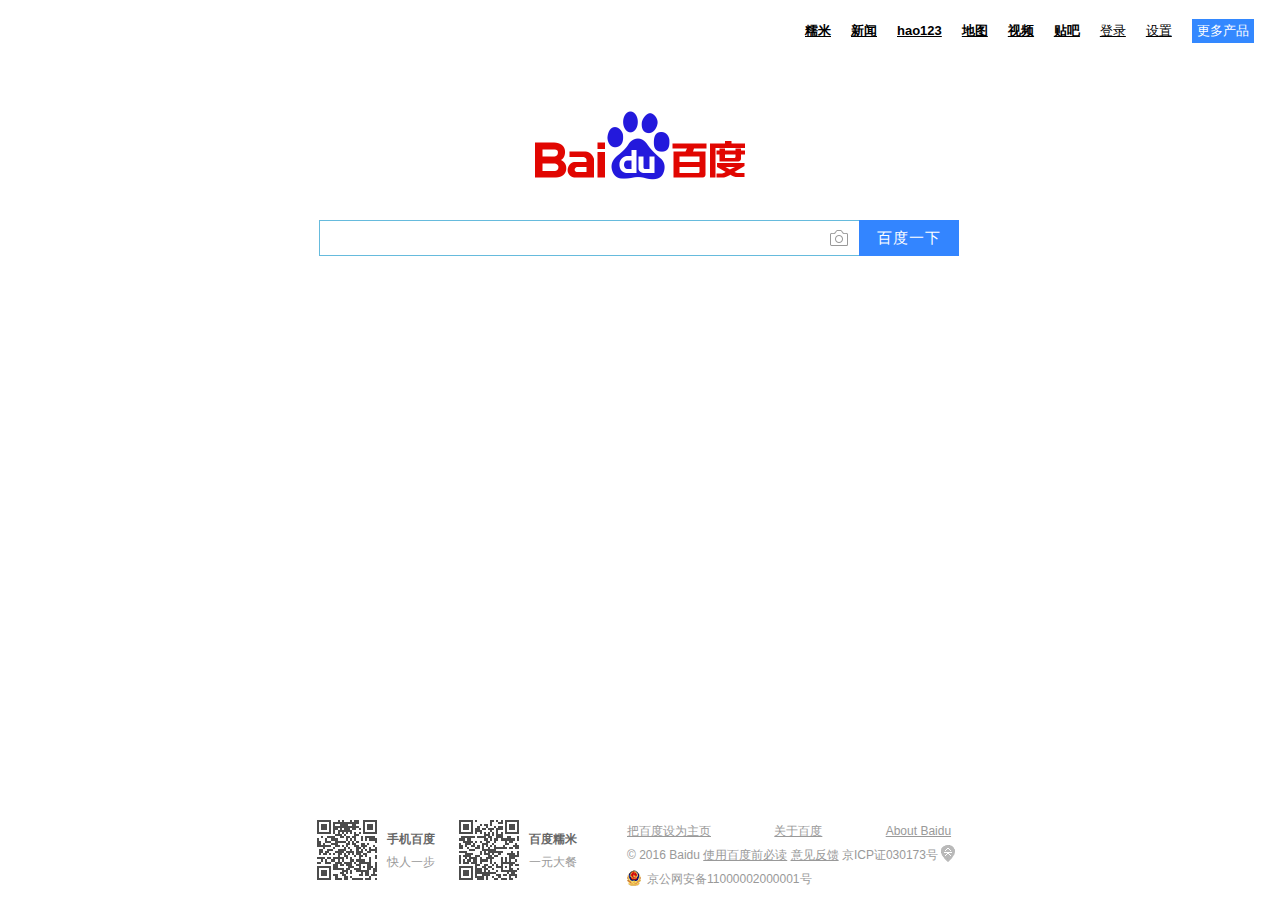
<file: index.html>
<!DOCTYPE html>
<html>

<head>
	<meta charset="UTF-8">
	<title>百度一下，你就知道</title>
	<link rel="shortcut icon" href="img/favicon.ico" type="image/x-icon">
	<link rel="stylesheet" href="css/index.css">
	

	<!--[if lt IE 10]>   
	<script src="js/html5.js"></script> 

	<script type="text/javascript" src="js/jquery.min.js"></script> 
	<script type="text/javascript">
		$(function(){
			$(".search_input").focus(function(){
				$(this).css("border","1px #6bd solid");
			});
			$(".search_input").blur(function(){
				$(this).css("border","1px #999 solid");
			});
		})
	</script> 
	<![endif]-->  
	

</head>

<body>
	<div class="wrapper">
		<!-- 头部链接 begin -->
		<header>
			<nav>
				<ul>
					<li><a href="http://www.nuomi.com/?cid=002540">糯米</a></li>
					<li><a href="http://news.baidu.com/">新闻</a></li>
					<li><a href="http://www.hao123.com/">hao123</a></li>
					<li><a href="http://map.baidu.com/">地图</a></li>
					<li><a href="http://v.baidu.com/">视频</a></li>
					<li><a href="http://tieba.baidu.com/">贴吧</a></li>
					<li><a href="index2.html" class="login">登录</a></li>
					<li>
						<a href="JavaScript:;" class="set">设置</a>
						<ol class="set_info">
							<li><a href="javascript:;" class="setpref">搜索设置</a></li>
							<li><a href="//www.baidu.com/gaoji/advanced.html" target="_blank">高级搜索</a></li>
							<li><a href="javascript:;">关闭预测</a></li>
							<li><a href="javascript:;">搜索历史</a></li>
						</ol>
					</li>
					<li>
						<a href="JavaScript:;" class="more">更多产品</a>
						<ol class="more_info">
							<li><span class="more_new">更多产品</span></li>
							<li>
								<a href="http://music.baidu.com">
									<span class="more_item_1"></span>音乐
								</a>
							</li>
							<li>
								<a href="http://image.baidu.com">
									<span class="more_item_2"></span>图片
								</a>
							</li>
							<li>
								<a href="http://zhidao.baidu.com">
									<span class="more_item_3"></span>知道
								</a>
							</li>
							<li>
								<a href="http://wenku.baidu.com">
									<span class="more_item_4"></span>文库
								</a>
							</li>
							<li>
								<a href="http://top.baidu.com">
									<span class="more_item_5"></span>风云榜
								</a>
							</li>
							<li>
								<a href="http://e.baidu.com/?refer=888">
									<span class="more_item_6"></span>百度推广
								</a>
							</li>
							<li>
								<a href="//www.baidu.com/more/" class="more_full">全部产品&gt;&gt;</a>
							</li>
						</ol>
					</li>
				</ul>
			</nav>
		</header>
		<!-- 头部链接 end -->

		<!-- 中间搜索主体 begin -->
		<div class="content">
			<img src="img/bd_logo1.png" alt="百度一下，你就知道" />
			<form action="https://www.baidu.com/s" method="get" target="_blank" class="search_form">
				<span class="search_box">
					<span class="bg_img"></span>
					<input type="text" name="wd" class="search_input" autofocus>
				</span>
				<button type="submit">百度一下</button>
			</form>
		</div>
		<!-- 中间搜索主体 end -->

		<!-- 底部信息 begin -->
		<footer>
			<div class="foot_content">
				<!-- 二维码 -->
	            <div class="erweima_box">
	                <div class="erweima">
	                    <img src="img/zbios.png">
	                    <div class="erweima_desc">
	                        <p class="desc_code_b">手机百度</p>
	                        <p class="desc_code">快人一步</p>
	                    </div>
	                </div>
	                <div class="erweima m_l_20">
	                    <img src="img/nuomi.png">
	                    <div class="erweima_desc">
	                        <p class="desc_code_b">百度糯米</p>
	                        <p class="desc_code">一元大餐</p>
	                    </div>
	                </div>
	            </div>

				<!-- 其他信息 -->
	            <div class="other_info">
	                <p>
	                    <a href="https://www.baidu.com/cache/sethelp/help.html" target="_blank">把百度设为主页</a>
	                    <a href="http://home.baidu.com/" target="_blank" class="foot_nav m_l_60">关于百度</a>
	                    <a href="http://ir.baidu.com/" target="_blank" class="foot_nav m_l_60">About Baidu</a>
	                </p>
	                <p>
		                &copy;&nbsp;2016&nbsp;Baidu&nbsp;<a href="http://www.baidu.com/duty/" target="_blank">使用百度前必读</a>&nbsp;<a href="http://jianyi.baidu.com/">意见反馈</a>&nbsp;京ICP证030173号&nbsp;<i class="f_icon f_icon_logo"></i>
	                </p>
	                <p><i class="f_icon f_icon_guoh"></i>京公网安备11000002000001号  </p>
	            </div>
            </div>
		</footer>
		<!-- 底部信息 end -->
	</div>
</body>

</html>
</file>
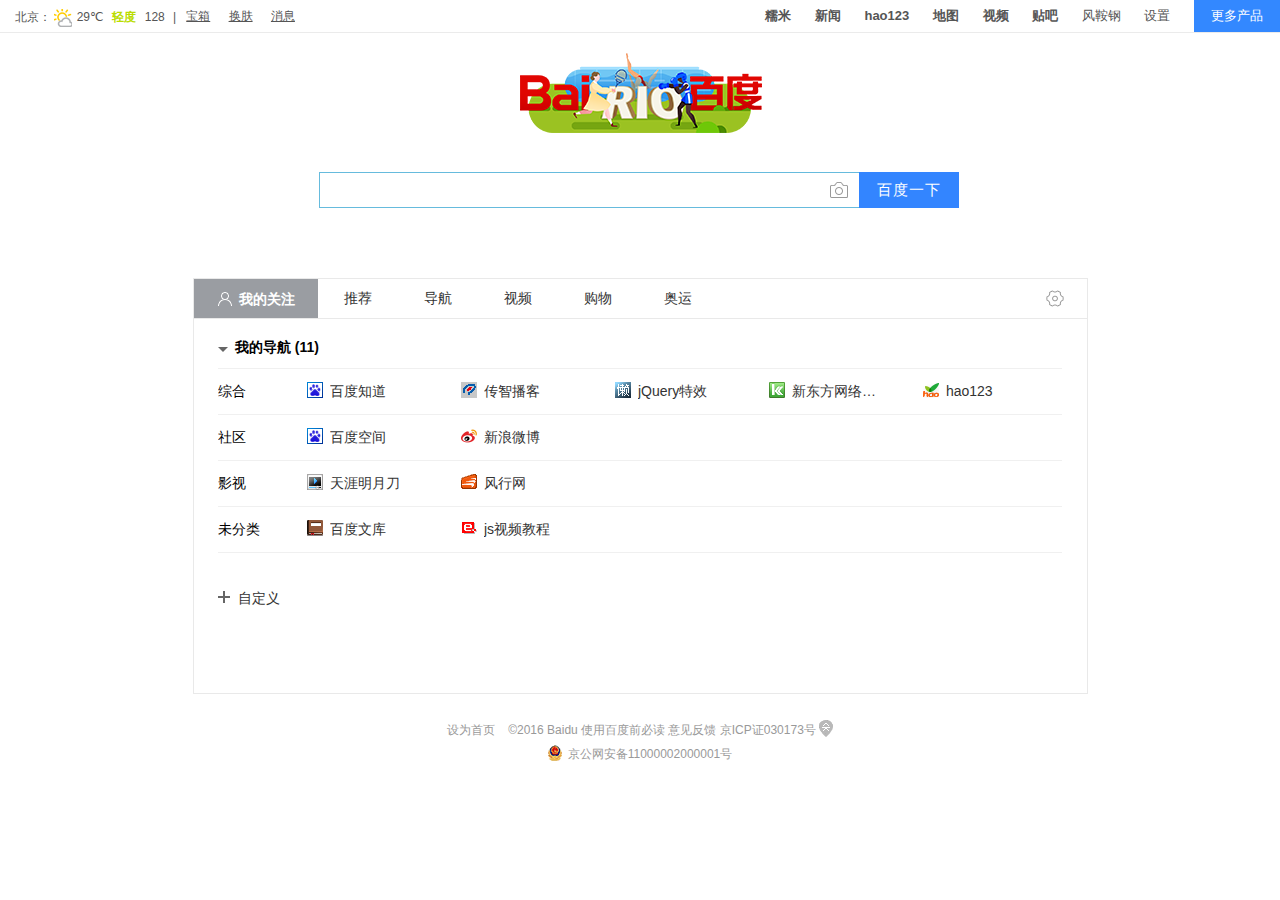
<file: index2.html>
<!DOCTYPE html>
<html>

<head>
    <meta charset="UTF-8">
    <title>百度一下</title>
    <link rel="shortcut icon" href="img/favicon.ico" type="image/x-icon">
    <link rel="stylesheet" href="css/normalize.css">
    <link rel="stylesheet" href="css/index2.css">
</head>

<body>
	<div class="wrapper">
		<!-- 顶部链接部分 -->
		<header>
			<!-- 左侧链接 -->
			<div class="top-links">
				<div class="weather-box">
					<a href="" class="city-weather">
						<span class="city-name"> 北京：</span>
						<i class="weather-icon"></i>
						<span class="temp">29℃</span>
						<i class="pollution-name">轻度</i>
						<span class="pollution-num">128</span>
						<span class="line">|</span>
					</a>
					<div class="weather-info">
						
					</div>
				</div>
				<div class="other-set">
					<span class="treasure">宝箱</span>
					<span class="skin" id="skin-btn">换肤</span>
					<span class="msg">消息</span>
				</div>
			</div>
			<!-- end 左侧链接 -->

			<!-- 右侧链接 -->
			<nav>
				<ul>
					<li><a href="http://www.nuomi.com/?cid=002540">糯米</a></li>
					<li><a href="http://news.baidu.com/">新闻</a></li>
					<li><a href="http://www.hao123.com/">hao123</a></li>
					<li><a href="http://map.baidu.com/">地图</a></li>
					<li><a href="http://v.baidu.com/">视频</a></li>
					<li><a href="http://tieba.baidu.com/">贴吧</a></li>
					<li class="login-user">
						<a href="index2.html">风鞍钢</a>
						<div class="user-info">
							<i class="arrow"></i>
							<a href="javascript:;">我的VIP</a>
							<a href="javascript:;">个人中心</a>
							<a href="javascript:;">账号设置</a>
							<a href="javascript:;">意见反馈</a>
							<a href="javascript:;">退出</a>
						</div>
					</li>
					<li class="set">
						<a href="JavaScript:;">设置</a>
						<div class="set-info">
							<i class="arrow"></i>
							<a href="javascript:;" class="setpref">搜索设置</a>
							<a href="//www.baidu.com/gaoji/advanced.html" target="_blank">高级搜索</a>
							<a href="javascript:;">关闭预测</a>
							<a href="javascript:;">搜索历史</a>
						</div>
					</li>
					<li class="more">
						<a href="JavaScript:;">更多产品</a>
						<div class="more-info">
							<span class="more-new">更多产品</span>
							<a href="http://music.baidu.com">
								<span class="more_item_1"></span>音乐
							</a>
							<a href="http://image.baidu.com">
								<span class="more_item_2"></span>图片
							</a>
							<a href="http://zhidao.baidu.com">
								<span class="more_item_3"></span>知道
							</a>
							<a href="http://wenku.baidu.com">
								<span class="more_item_4"></span>文库
							</a>
							<a href="http://top.baidu.com">
								<span class="more_item_5"></span>风云榜
							</a>
							<a href="http://e.baidu.com/?refer=888">
								<span class="more_item_6"></span>百度推广
							</a>
							<a href="//www.baidu.com/more/" class="more_full">全部产品&gt;&gt;</a>
						</div>
					</li>
				</ul>
			</nav>
			<!-- end 右侧链接 -->
		</header>
		<!-- end header -->

		<!-- 换肤部分 -->
		<div class="skin-container" style="display:none;">
			<div class="skin-title" id="skin-title">
				<span class="active">热门</span>
				<span>游戏</span>
				<span>卡通</span>
				<span>女神降临</span>
				<span>明星</span>
				<span>风景</span>
				<span>简约</span>
				<span>小清新</span>
				<!-- <span>自定义</span>
				<span>最近使用</span> -->
				<div class="skin-setting">
					<div class="default" id="skin-default">
						<i class="icon"></i>
						<span>不使用皮肤</span>
					</div>
					<div class="skin-up" id="skin-up">
						<i class="icon"></i>
						<span>收起</span>
					</div>
				</div>
			</div>
			<div class="skin-list" id="skin-list">
				<div class="item">
					<img src="img/805.jpg" alt="">
					<img src="img/806.jpg" alt="">
					<img src="img/811.jpg" alt="">
					<img src="img/807.jpg" alt="">
					<img src="img/812.jpg" alt="">
				</div>
				<div class="item" style="display:none;">
					<img src="img/721.jpg" alt="">
					<img src="img/724.jpg" alt="">
					<img src="img/725.jpg" alt="">
					<img src="img/729.jpg" alt="">
					<img src="img/722.jpg" alt="">
				</div>
				<div class="item" style="display:none;">
					<img src="img/752.jpg" alt="">
					<img src="img/751.jpg" alt="">
					<img src="img/760.jpg" alt="">
					<img src="img/757.jpg" alt="">
					<img src="img/755.jpg" alt="">
				</div>
				<div class="item" style="display:none;">
					<img src="img/439.jpg" alt="">
					<img src="img/441.jpg" alt="">
					<img src="img/440.jpg" alt="">
					<img src="img/448.jpg" alt="">
					<img src="img/445.jpg" alt="">
				</div>
				<div class="item" style="display:none;">
					<img src="img/205.jpg" alt="">
					<img src="img/202.jpg" alt="">
					<img src="img/207.jpg" alt="">
					<img src="img/203.jpg" alt="">
					<img src="img/200.jpg" alt="">
				</div>
				<div class="item" style="display:none;">
					<img src="img/37.jpg" alt="">
					<img src="img/120.jpg" alt="">
					<img src="img/5.jpg" alt="">
					<img src="img/54.jpg" alt="">
					<img src="img/62.jpg" alt="">
				</div>
				<div class="item" style="display:none;">
					<img src="img/53.jpg" alt="">
					<img src="img/14.jpg" alt="">
					<img src="img/21.jpg" alt="">
					<img src="img/33.jpg" alt="">
					<img src="img/2.jpg" alt="">
				</div>
				<div class="item" style="display:none;">
					<img src="img/65.jpg" alt="">
					<img src="img/50.jpg" alt="">
					<img src="img/29.jpg" alt="">
					<img src="img/71.jpg" alt="">
					<img src="img/34.jpg" alt="">
				</div>
			</div>
		</div>
		<!-- end 换肤部分 -->

		<!-- 搜索区域 -->
		<div class="search-container">
			<img src="img/bd_logo2.png" alt="百度一下，你就知道" class="baidu-logo" />
			<img src="img/logo_top_ca79a146.png" title="百度一下，你就知道" class="baidu-logo-s">
			<form action="https://www.baidu.com/s" method="get" target="_blank" class="search_form" id="search_form">
				<span class="camera-icon"></span>
				<input type="text" name="wd" class="search_input" autofocus>
				<button type="submit">百度一下</button>
			</form>
		</div>
		<!-- end 搜索区域 -->
		
		<!-- 选项卡信息部分 -->
		<div class="tab-container">
			<div class="tab-title">
				<span class="mine current">
					<i class="mine-icon"></i>
					我的关注
				</span>
				<span>推荐</span>
				<span>导航</span>
				<span>视频</span>
				<span>购物</span>
				<span>奥运</span>
				<i class="set-icon"></i>
			</div>
			<div class="tab-content">
				<!-- 我的关注 -->
				<div class="mine-focus">
					<div class="title">
						<div class="title-content">
							<i class="title-icon"></i>
							<span class="title-text">我的导航</span>
							<span class="title-num">(11)</span>
						</div>
						<div class="setbar">
							<a href="">添加</a>
							<a href="">编辑</a>
							<a href="">
								<i class="class-icon"></i>
								分类显示
							</a>
							<a href="">
								<i class="class-icon"></i>
								返利模式
							</a>
							<span class="set-totop">置顶</span>
						</div>
					</div><!--end title-->
					<div class="dir-box">
						<div>
							<span class="dir-name">综合</span>
							<div class="dir-content">
								<a href="">
									<img src="img/95491.png"/>
									<span>百度知道</span>
								</a>
								<a href="">
									<img src="img/80990.png">
									<span>传智播客</span>
								</a>
								<a href="">
									<img src="img/84933.png">
									<span>jQuery特效</span>
								</a>
								<a href="">
									<img src="img/9086.png">
									<span>新东方网络课程</span>
								</a>
								<a href="">
									<img src="img/95490.png">
									<span>hao123</span>
								</a>
							</div>
						</div>
						<div>
							<span class="dir-name">社区</span>
							<div class="dir-content">
								<a href="">
									<img src="img/95491.png"/>
									<span>百度空间</span>
								</a>
								<a href="">
									<img src="img/95488.png">
									<span>新浪微博</span>
								</a>
							</div>
						</div>
						<div>
							<span class="dir-name">影视</span>
							<div class="dir-content">
								<a href="">
									<img src="img/2558.png"/>
									<span>天涯明月刀</span>
								</a>
								<a href="">
									<img src="img/8425.png">
									<span>风行网</span>
								</a>
							</div>
						</div>
						<div>
							<span class="dir-name">未分类</span>
							<div class="dir-content">
								<a href="">
									<img src="img/2560.png"/>
									<span>百度文库</span>
								</a>
								<a href="">
									<img src="img/8322.png">
									<span>js视频教程</span>
								</a>
							</div>
						</div>
					</div><!-- end dir-box-->
					<div class="manager-area">
						<div class="manager-btn">
							<i class="btn-icon"></i>
							<span class="btn-text">自定义</span>
						</div>
					</div>
				</div>
				<!-- end 我的关注 -->
				<!-- 推荐 -->
				<div class="recommend-news">
					<div class="left-content">
						<!-- 图片部分 -->
						<div class="image-banner">
							<div class="image-top">
								<img src="img/b7003af33a87e9502f90fa2818385343faf2b4ea.jpg" alt="">
								<div class="image-desc">
									<a href=""><h1>中国泳协确认陈欣怡药检阳性</h1></a>
									<p>陈欣怡已向国际奥委会提交B瓶检测和召开听证会申请</p>
								</div>
							</div>
							<ul>
								<li>
									<a href="">
										<img src="img/42166d224f4a20a4b2d9378398529822730ed0ab.jpg" alt="">
										<span class="image-bottom-title">宁泽涛的未来在哪</span>
									</a>
								</li>
								<li>
									<a href="">
										<img src="img/e61190ef76c6a7ef3fce0e62f5faaf51f2de668e.jpg" alt="">
										<span class="image-bottom-title">男篮遭骂该集体枪毙</span>
									</a>
								</li>
								<li>
									<a href="">
										<img src="img/50da81cb39dbb6fd21dcb0620124ab18962b37ea.jpg" alt="">
										<span class="image-bottom-title">飞鱼22块金牌破记录</span>
									</a>
								</li>
								<li>
									<a href="">
										<img src="img/574e9258d109b3deb61ea52cc4bf6c81810a4cd4.jpg" alt="">
										<span class="image-bottom-title">揭秘奥运作弊方式</span>
									</a>
								</li>
							</ul>
						</div><!--end image-banner-->
						<!-- 新闻列表 -->
						<div class="news-container">
							<div class="line-tips">
								<span class="line"></span>
								<span class="tips-content">
									<i class="tips-icon"></i>
									<em>以下信息根据您的兴趣推荐</em>
								</span>
								<span class="line"></span>
							</div>
							<!-- end line -->
							<div class="news-list">
								<div class="news-item">
									<h2>
										<i class="hot-icon"></i>
										<a href=""> “黄飞鸿”组合夺女子赛艇铜牌 曾获亚运会金牌</a>
									</h2>
									<div class="from">
										<a href="" class="src-net">搜狐体育</a>
										<span class="src-time">08-13 07:39</span>
									</div>
								</div>
								<div class="news-item">
									<h2>
										<a href="">奥运女子双向飞碟 魏萌加时八枪遗憾错失奖牌</a>
									</h2>
									<div class="from">
										<a href="" class="src-net">新浪体育</a>
										<span class="src-time">08-13 06:29</span>
									</div>
								</div>
								<div class="news-item">
									<h2>
										<i class="hot-icon"></i>
										<a href="">奥运第8日射击看点:张富升冲金牌 李越宏求突破</a>
									</h2>
									<div class="from">
										<a href="" class="src-net">光明网体育频道</a>
										<span class="src-time">08-13 07:39</span>
									</div>
								</div>
								<div class="news-item">
									<h2>
										<a href="">张继科银牌揣兜 呛记者气氛尴尬</a>
									</h2>
									<div class="pic-content">
										<a href="">
											<img src="img/u=3448863022,4028535837&fm=80.jpg" alt="">
										</a>
										<a href="">
											<img src="img/u=711064103,1139367471&fm=80.jpg" alt="">
										</a>
										<a href="">
											<img src="img/u=1014350882,1041625517&fm=80.jpg" alt="">
										</a>
									</div>
									<div class="from">
										<a href="" class="src-net">长江网</a>
										<span class="src-time">08-13 06:33</span>
									</div>
								</div>
								<div class="news-item">
									<h2>
										<i class="hot-icon"></i>
										<a href="">绝无仅有！国乒黄金一代 4位大满贯同战奥运</a>
									</h2>
									<div class="from">
										<a href="" class="src-net">凤凰体育</a>
										<span class="src-time">08-13 04:30</span>
									</div>
								</div>
								<div class="news-item">
									<h2>
										<a href=""> 为一粒米开打 盘点最荒唐的6场战争</a>
									</h2>
									<div class="pic-content">
										<a href="">
											<img src="img/u=3879399263,152870144&fm=80.jpg" alt="">
										</a>
										<a href="">
											<img src="img/u=4002930829,334738807&fm=80.jpg" alt="">
										</a>
										<a href="">
											<img src="img/u=3707817164,4284625551&fm=80.jpg" alt="">
										</a>
									</div>
									<div class="from">
										<a href="" class="src-net">长江网</a>
										<span class="src-time">08-13 06:33</span>
									</div>
								</div>
								<div class="news-item">
									<h2>
										<i class="hot-icon"></i>
										<a href="">气愤!徐莉佳成绩又被取消 奥运会系统未说明原因</a>
									</h2>
									<div class="from">
										<a href="" class="src-net">凤凰体育</a>
										<span class="src-time">08-13 04:30</span>
									</div>
								</div>
							</div>
							<!-- end news-list -->
						</div><!--end news-list-->
					</div>
					<!-- end left-content -->
					<!-- 实时热点 -->
					<div class="hot-news">
						<div class="title">
							<a href="" class="text">实时热点</a>
							<a href="" class="refresh">
								<i class="refresh-icon"></i>换一换
							</a>
						</div>
						<ul>
							<li>
								<em class="news-icon"></em>
								<a href="">杜丽宣布退役</a>
								<i class="new-identity"></i>
								<div class="detail">
									<i class="arrow"></i>
									<p class="hot-words-item">
										<i class="dot"></i>
										<a href="">
											<em>凤姐呛声王思聪</em>
											 井柏然称聪聪对票房还是很重要 
										</a>
									</p>
									<p class="hot-words-summary">
										  带着几分“我错过了演青春校园片的时机”的担心,就在井柏然几乎要放弃这类电影时,《微微一笑很倾城》出现了。肖奈这个角色不仅满足了井柏然作为资深网游迷的游戏情结... 
									</p>
									<p class="hot-words-item">
										<i class="dot"></i>
										<a href="">
											<em>凤姐呛声王思聪</em>
											 王思聪被网友痛骂 已经滚下神坛(图)(22) 
										</a>
									</p>
								</div>
							</li>
							<li>
								<em class="news-icon"></em>
								<a href="">制止行窃被刺身亡</a>
								<i class="new-identity"></i>
								<div class="detail">
									<i class="arrow"></i>
									<p class="hot-words-item">
										<i class="dot"></i>
										<a href="">
											<em>凤姐呛声王思聪</em>
											 井柏然称聪聪对票房还是很重要 
										</a>
									</p>
									<p class="hot-words-summary">
										  带着几分“我错过了演青春校园片的时机”的担心,就在井柏然几乎要放弃这类电影时,《微微一笑很倾城》出现了。肖奈这个角色不仅满足了井柏然作为资深网游迷的游戏情结... 
									</p>
									<p class="hot-words-item">
										<i class="dot"></i>
										<a href="">
											<em>凤姐呛声王思聪</em>
											 王思聪被网友痛骂 已经滚下神坛(图)(22) 
										</a>
									</p>
								</div>
							</li>
							<li>
								<em class="news-icon"></em>
								<a href="">汪顺200混摘铜</a>
								<i class="new-identity"></i>
								<div class="detail">
									<i class="arrow"></i>
									<p class="hot-words-item">
										<i class="dot"></i>
										<a href="">
											<em>凤姐呛声王思聪</em>
											 井柏然称聪聪对票房还是很重要 
										</a>
									</p>
									<p class="hot-words-summary">
										  带着几分“我错过了演青春校园片的时机”的担心,就在井柏然几乎要放弃这类电影时,《微微一笑很倾城》出现了。肖奈这个角色不仅满足了井柏然作为资深网游迷的游戏情结... 
									</p>
									<p class="hot-words-item">
										<i class="dot"></i>
										<a href="">
											<em>凤姐呛声王思聪</em>
											 王思聪被网友痛骂 已经滚下神坛(图)(22) 
										</a>
									</p>
								</div>
							</li>
							<li>
								<em class="news-icon"></em>
								<a href="">菲鱼再夺第22金</a>
								<i class="new-identity"></i>
								<div class="detail">
									<i class="arrow"></i>
									<p class="hot-words-item">
										<i class="dot"></i>
										<a href="">
											<em>凤姐呛声王思聪</em>
											 井柏然称聪聪对票房还是很重要 
										</a>
									</p>
									<p class="hot-words-summary">
										  带着几分“我错过了演青春校园片的时机”的担心,就在井柏然几乎要放弃这类电影时,《微微一笑很倾城》出现了。肖奈这个角色不仅满足了井柏然作为资深网游迷的游戏情结... 
									</p>
									<p class="hot-words-item">
										<i class="dot"></i>
										<a href="">
											<em>凤姐呛声王思聪</em>
											 王思聪被网友痛骂 已经滚下神坛(图)(22) 
										</a>
									</p>
								</div>
							</li>
							<li>
								<em class="news-icon"></em>
								<a href="">帆船名将赛后染病</a>
								<i class="new-identity"></i>
								<div class="detail">
									<i class="arrow"></i>
									<p class="hot-words-item">
										<i class="dot"></i>
										<a href="">
											<em>凤姐呛声王思聪</em>
											 井柏然称聪聪对票房还是很重要 
										</a>
									</p>
									<p class="hot-words-summary">
										  带着几分“我错过了演青春校园片的时机”的担心,就在井柏然几乎要放弃这类电影时,《微微一笑很倾城》出现了。肖奈这个角色不仅满足了井柏然作为资深网游迷的游戏情结... 
									</p>
									<p class="hot-words-item">
										<i class="dot"></i>
										<a href="">
											<em>凤姐呛声王思聪</em>
											 王思聪被网友痛骂 已经滚下神坛(图)(22) 
										</a>
									</p>
								</div>
							</li>
							<li>
								<em class="news-icon"></em>
								<a href="">李咏现场刁难粉丝</a>
								<div class="detail">
									<i class="arrow"></i>
									<p class="hot-words-item">
										<i class="dot"></i>
										<a href="">
											<em>凤姐呛声王思聪</em>
											 井柏然称聪聪对票房还是很重要 
										</a>
									</p>
									<p class="hot-words-summary">
										  带着几分“我错过了演青春校园片的时机”的担心,就在井柏然几乎要放弃这类电影时,《微微一笑很倾城》出现了。肖奈这个角色不仅满足了井柏然作为资深网游迷的游戏情结... 
									</p>
									<p class="hot-words-item">
										<i class="dot"></i>
										<a href="">
											<em>凤姐呛声王思聪</em>
											 王思聪被网友痛骂 已经滚下神坛(图)(22) 
										</a>
									</p>
								</div>
							</li>
							<li>
								<em class="news-icon"></em>
								<a href="">闯停机坪赶飞机</a>
								<div class="detail">
									<i class="arrow"></i>
									<p class="hot-words-item">
										<i class="dot"></i>
										<a href="">
											<em>凤姐呛声王思聪</em>
											 井柏然称聪聪对票房还是很重要 
										</a>
									</p>
									<p class="hot-words-summary">
										  带着几分“我错过了演青春校园片的时机”的担心,就在井柏然几乎要放弃这类电影时,《微微一笑很倾城》出现了。肖奈这个角色不仅满足了井柏然作为资深网游迷的游戏情结... 
									</p>
									<p class="hot-words-item">
										<i class="dot"></i>
										<a href="">
											<em>凤姐呛声王思聪</em>
											 王思聪被网友痛骂 已经滚下神坛(图)(22) 
										</a>
									</p>
								</div>
							</li>
							<li>
								<em class="news-icon"></em>
								<a href="">周海媚与男友分手</a>
								<div class="detail">
									<i class="arrow"></i>
									<p class="hot-words-item">
										<i class="dot"></i>
										<a href="">
											<em>凤姐呛声王思聪</em>
											 井柏然称聪聪对票房还是很重要 
										</a>
									</p>
									<p class="hot-words-summary">
										  带着几分“我错过了演青春校园片的时机”的担心,就在井柏然几乎要放弃这类电影时,《微微一笑很倾城》出现了。肖奈这个角色不仅满足了井柏然作为资深网游迷的游戏情结... 
									</p>
									<p class="hot-words-item">
										<i class="dot"></i>
										<a href="">
											<em>凤姐呛声王思聪</em>
											 王思聪被网友痛骂 已经滚下神坛(图)(22) 
										</a>
									</p>
								</div>
							</li>
							<li>
								<em class="news-icon"></em>
								<a href="">西瓜价如过山车</a>
								<div class="detail">
									<i class="arrow"></i>
									<p class="hot-words-item">
										<i class="dot"></i>
										<a href="">
											<em>凤姐呛声王思聪</em>
											 井柏然称聪聪对票房还是很重要 
										</a>
									</p>
									<p class="hot-words-summary">
										  带着几分“我错过了演青春校园片的时机”的担心,就在井柏然几乎要放弃这类电影时,《微微一笑很倾城》出现了。肖奈这个角色不仅满足了井柏然作为资深网游迷的游戏情结... 
									</p>
									<p class="hot-words-item">
										<i class="dot"></i>
										<a href="">
											<em>凤姐呛声王思聪</em>
											 王思聪被网友痛骂 已经滚下神坛(图)(22) 
										</a>
									</p>
								</div>
							</li>
							<li>
								<em class="news-icon"></em>
								<a href="">业绩差员工遭体罚</a>
								<div class="detail">
									<i class="arrow"></i>
									<p class="hot-words-item">
										<i class="dot"></i>
										<a href="">
											<em>凤姐呛声王思聪</em>
											 井柏然称聪聪对票房还是很重要 
										</a>
									</p>
									<p class="hot-words-summary">
										  带着几分“我错过了演青春校园片的时机”的担心,就在井柏然几乎要放弃这类电影时,《微微一笑很倾城》出现了。肖奈这个角色不仅满足了井柏然作为资深网游迷的游戏情结... 
									</p>
									<p class="hot-words-item">
										<i class="dot"></i>
										<a href="">
											<em>凤姐呛声王思聪</em>
											 王思聪被网友痛骂 已经滚下神坛(图)(22) 
										</a>
									</p>
								</div>
							</li>
							<li>
								<em class="news-icon"></em>
								<a href="">辅警通话救轻生男</a>
								<div class="detail">
									<i class="arrow"></i>
									<p class="hot-words-item">
										<i class="dot"></i>
										<a href="">
											<em>凤姐呛声王思聪</em>
											 井柏然称聪聪对票房还是很重要 
										</a>
									</p>
									<p class="hot-words-summary">
										  带着几分“我错过了演青春校园片的时机”的担心,就在井柏然几乎要放弃这类电影时,《微微一笑很倾城》出现了。肖奈这个角色不仅满足了井柏然作为资深网游迷的游戏情结... 
									</p>
									<p class="hot-words-item">
										<i class="dot"></i>
										<a href="">
											<em>凤姐呛声王思聪</em>
											 王思聪被网友痛骂 已经滚下神坛(图)(22) 
										</a>
									</p>
								</div>
							</li>
							<li>
								<em class="news-icon"></em>
								<a href="">南京男孩咸猪手</a>
								<div class="detail">
									<i class="arrow"></i>
									<p class="hot-words-item">
										<i class="dot"></i>
										<a href="">
											<em>凤姐呛声王思聪</em>
											 井柏然称聪聪对票房还是很重要 
										</a>
									</p>
									<p class="hot-words-summary">
										  带着几分“我错过了演青春校园片的时机”的担心,就在井柏然几乎要放弃这类电影时,《微微一笑很倾城》出现了。肖奈这个角色不仅满足了井柏然作为资深网游迷的游戏情结... 
									</p>
									<p class="hot-words-item">
										<i class="dot"></i>
										<a href="">
											<em>凤姐呛声王思聪</em>
											 王思聪被网友痛骂 已经滚下神坛(图)(22) 
										</a>
									</p>
								</div>
							</li>
							<li>
								<em class="news-icon"></em>
								<a href="">官方帮霍顿删评论</a>
								<div class="detail">
									<i class="arrow"></i>
									<p class="hot-words-item">
										<i class="dot"></i>
										<a href="">
											<em>凤姐呛声王思聪</em>
											 井柏然称聪聪对票房还是很重要 
										</a>
									</p>
									<p class="hot-words-summary">
										  带着几分“我错过了演青春校园片的时机”的担心,就在井柏然几乎要放弃这类电影时,《微微一笑很倾城》出现了。肖奈这个角色不仅满足了井柏然作为资深网游迷的游戏情结... 
									</p>
									<p class="hot-words-item">
										<i class="dot"></i>
										<a href="">
											<em>凤姐呛声王思聪</em>
											 王思聪被网友痛骂 已经滚下神坛(图)(22) 
										</a>
									</p>
								</div>
							</li>
							<li>
								<em class="news-icon"></em>
								<a href="">凤姐呛声王思聪</a>
								<div class="detail">
									<i class="arrow"></i>
									<p class="hot-words-item">
										<i class="dot"></i>
										<a href="">
											<em>凤姐呛声王思聪</em>
											 井柏然称聪聪对票房还是很重要 
										</a>
									</p>
									<p class="hot-words-summary">
										  带着几分“我错过了演青春校园片的时机”的担心,就在井柏然几乎要放弃这类电影时,《微微一笑很倾城》出现了。肖奈这个角色不仅满足了井柏然作为资深网游迷的游戏情结... 
									</p>
									<p class="hot-words-item">
										<i class="dot"></i>
										<a href="">
											<em>凤姐呛声王思聪</em>
											 王思聪被网友痛骂 已经滚下神坛(图)(22) 
										</a>
									</p>
								</div>
							</li>
							<li>
								<em class="news-icon"></em>
								<a href="">身份证新规出炉</a>
								<div class="detail">
									<i class="arrow"></i>
									<p class="hot-words-item">
										<i class="dot"></i>
										<a href="">
											<em>凤姐呛声王思聪</em>
											 井柏然称聪聪对票房还是很重要 
										</a>
									</p>
									<p class="hot-words-summary">
										  带着几分“我错过了演青春校园片的时机”的担心,就在井柏然几乎要放弃这类电影时,《微微一笑很倾城》出现了。肖奈这个角色不仅满足了井柏然作为资深网游迷的游戏情结... 
									</p>
									<p class="hot-words-item">
										<i class="dot"></i>
										<a href="">
											<em>凤姐呛声王思聪</em>
											 王思聪被网友痛骂 已经滚下神坛(图)(22) 
										</a>
									</p>
								</div>
							</li>
							<li>
								<em class="news-icon"></em>
								<a href="">刘国梁被批不懂球</a>
								<div class="detail">
									<i class="arrow"></i>
									<p class="hot-words-item">
										<i class="dot"></i>
										<a href="">
											<em>凤姐呛声王思聪</em>
											 井柏然称聪聪对票房还是很重要 
										</a>
									</p>
									<p class="hot-words-summary">
										  带着几分“我错过了演青春校园片的时机”的担心,就在井柏然几乎要放弃这类电影时,《微微一笑很倾城》出现了。肖奈这个角色不仅满足了井柏然作为资深网游迷的游戏情结... 
									</p>
									<p class="hot-words-item">
										<i class="dot"></i>
										<a href="">
											<em>凤姐呛声王思聪</em>
											 王思聪被网友痛骂 已经滚下神坛(图)(22) 
										</a>
									</p>
								</div>
							</li>
						</ul>
					</div>
					<!--end hot-news-->
				</div>
				<!-- end 推荐 -->
				<!-- 导航 -->
				<div class="nav-box">
					<!-- 猜你喜欢 -->
					<div class="you-like">
						<h2>猜你喜欢</h2>
						<ul>
							<li>
								<a href="">
									<img src="img/9483.png" alt="">
									<span class="nav-txt">百度糯米</span>
								</a>
								<div class="rebate">
									<a href="">最高返利3.54%</a>
								</div>
								<div class="fanli-tag">
									<a href="" target="_blank"></a>
								</div>
							</li>
							<li>
								<a href="">
									<img src="img/9483.png" alt="">
									<span class="nav-txt">百度糯米</span>
								</a>
								<div class="rebate">
									<a href="">最高返利3.54%</a>
								</div>
								<div class="fanli-tag">
									<a href="" target="_blank"></a>
								</div>
							</li>
							<li>
								<a href="">
									<img src="img/9483.png" alt="">
									<span class="nav-txt">百度糯米</span>
								</a>
								<div class="rebate">
									<a href="">最高返利3.54%</a>
								</div>
								<div class="fanli-tag">
									<a href="" target="_blank"></a>
								</div>
							</li>
							<li>
								<a href="">
									<img src="img/9483.png" alt="">
									<span class="nav-txt">百度糯米</span>
								</a>
								<div class="rebate">
									<a href="">最高返利3.54%</a>
								</div>
								<div class="fanli-tag">
									<a href="" target="_blank"></a>
								</div>
							</li>
							<li>
								<a href="">
									<img src="img/9483.png" alt="">
									<span class="nav-txt">百度糯米</span>
								</a>
								<div class="rebate">
									<a href="">最高返利3.54%</a>
								</div>
								<div class="fanli-tag">
									<a href="" target="_blank"></a>
								</div>
							</li>
							<li>
								<a href="">
									<img src="img/9483.png" alt="">
									<span class="nav-txt">百度糯米</span>
								</a>
								<div class="rebate">
									<a href="">最高返利3.54%</a>
								</div>
								<div class="fanli-tag">
									<a href="" target="_blank"></a>
								</div>
							</li>
							<li>
								<a href="">
									<img src="img/9483.png" alt="">
									<span class="nav-txt">百度糯米</span>
								</a>
							</li>
							<li>
								<a href="">
									<img src="img/9483.png" alt="">
									<span class="nav-txt">百度糯米</span>
								</a>
							</li>
							<li>
								<a href="">
									<img src="img/9483.png" alt="">
									<span class="nav-txt">百度糯米</span>
								</a>
							</li>
							<li>
								<a href="">
									<img src="img/9483.png" alt="">
									<span class="nav-txt">百度糯米</span>
								</a>
							</li>
							<li>
								<a href="">
									<img src="img/9483.png" alt="">
									<span class="nav-txt">百度糯米</span>
								</a>
							</li>
							<li>
								<a href="">
									<img src="img/9483.png" alt="">
									<span class="nav-txt">百度糯米</span>
								</a>
							</li>
							<li>
								<a href="">
									<img src="img/9483.png" alt="">
									<span class="nav-txt">百度糯米</span>
								</a>
							</li>
							<li>
								<a href="">
									<img src="img/9483.png" alt="">
									<span class="nav-txt">百度糯米</span>
								</a>
							</li>
							<li>
								<a href="">
									<img src="img/9483.png" alt="">
									<span class="nav-txt">百度糯米</span>
								</a>
							</li>
							<li>
								<a href="">
									<img src="img/9483.png" alt="">
									<span class="nav-txt">百度糯米</span>
								</a>
							</li>
							<li>
								<a href="">
									<img src="img/9483.png" alt="">
									<span class="nav-txt">百度糯米</span>
								</a>
							</li>
							<li>
								<a href="">
									<img src="img/9483.png" alt="">
									<span class="nav-txt">百度糯米</span>
								</a>
							</li>
							<li>
								<a href="">
									<img src="img/9483.png" alt="">
									<span class="nav-txt">百度糯米</span>
								</a>
							</li>
							<li>
								<a href="">
									<img src="img/9483.png" alt="">
									<span class="nav-txt">百度糯米</span>
								</a>
							</li>
							<li>
								<a href="">
									<img src="img/9483.png" alt="">
									<span class="nav-txt">百度糯米</span>
								</a>
							</li>
							<li>
								<a href="">
									<img src="img/9483.png" alt="">
									<span class="nav-txt">百度糯米</span>
								</a>
							</li>
							<li>
								<a href="">
									<img src="img/9483.png" alt="">
									<span class="nav-txt">百度糯米</span>
								</a>
							</li>
							<li>
								<a href="">
									<img src="img/9483.png" alt="">
									<span class="nav-txt">百度糯米</span>
								</a>
							</li>
						</ul>
					</div>
					<!-- end 猜你喜欢 -->
					<!-- 资讯信息 -->
					<div class="news">
						<h2 class="mar-t25 mar-b5 mar-l11">资讯信息</h2>
						<ul>
							<li>
								<a href="">
									<img src="img/dcc451da81cb39db03db4f10d8160924ab183058.jpg" alt="">
								</a>
							</li>
							<li>
								<a href="">
									<img src="img/dcc451da81cb39db03db4f10d8160924ab183058.jpg" alt="">
								</a>
							</li>
							<li>
								<a href="">
									<img src="img/dcc451da81cb39db03db4f10d8160924ab183058.jpg" alt="">
								</a>
							</li>
							<li>
								<a href="">
									<img src="img/dcc451da81cb39db03db4f10d8160924ab183058.jpg" alt="">
								</a>
							</li>
							<li>
								<a href="">
									<img src="img/dcc451da81cb39db03db4f10d8160924ab183058.jpg" alt="">
								</a>
							</li>
							<li>
								<a href="">
									<img src="img/dcc451da81cb39db03db4f10d8160924ab183058.jpg" alt="">
								</a>
							</li>
							<li>
								<a href="">
									<img src="img/dcc451da81cb39db03db4f10d8160924ab183058.jpg" alt="">
								</a>
							</li>
							<li>
								<a href="">
									<img src="img/dcc451da81cb39db03db4f10d8160924ab183058.jpg" alt="">
								</a>
							</li>
							<li>
								<a href="">
									<img src="img/dcc451da81cb39db03db4f10d8160924ab183058.jpg" alt="">
								</a>
							</li>
							<li>
								<a href="">
									<img src="img/dcc451da81cb39db03db4f10d8160924ab183058.jpg" alt="">
								</a>
							</li>
							<li>
								<a href="">
									<img src="img/dcc451da81cb39db03db4f10d8160924ab183058.jpg" alt="">
								</a>
							</li>
							<li>
								<a href="">
									<img src="img/dcc451da81cb39db03db4f10d8160924ab183058.jpg" alt="">
								</a>
							</li>
							<li>
								<a href="">
									<img src="img/dcc451da81cb39db03db4f10d8160924ab183058.jpg" alt="">
								</a>
							</li>
							<li>
								<a href="">
									<img src="img/dcc451da81cb39db03db4f10d8160924ab183058.jpg" alt="">
								</a>
							</li>
							<li>
								<a href="">
									<img src="img/dcc451da81cb39db03db4f10d8160924ab183058.jpg" alt="">
								</a>
							</li>
							<li>
								<a href="">
									<img src="img/dcc451da81cb39db03db4f10d8160924ab183058.jpg" alt="">
								</a>
							</li>
						</ul>
					</div>
					<!-- end 资讯信息 -->
					<!-- 休闲娱乐 -->
					<div class="yule">
						<h2 class="mar-t25 mar-b5 mar-l11">休闲娱乐</h2>
						<ul>
							<li>
								<a href="">
									<img src="img/29381f30e924b8995e27517e66061d950a7bf659.jpg" alt="">
								</a>
							</li>
							<li>
								<a href="">
									<img src="img/29381f30e924b8995e27517e66061d950a7bf659.jpg" alt="">
								</a>
							</li>
							<li>
								<a href="">
									<img src="img/29381f30e924b8995e27517e66061d950a7bf659.jpg" alt="">
								</a>
							</li>
							<li>
								<a href="">
									<img src="img/29381f30e924b8995e27517e66061d950a7bf659.jpg" alt="">
								</a>
							</li>
							<li>
								<a href="">
									<img src="img/29381f30e924b8995e27517e66061d950a7bf659.jpg" alt="">
								</a>
							</li>
							<li>
								<a href="">
									<img src="img/29381f30e924b8995e27517e66061d950a7bf659.jpg" alt="">
								</a>
							</li>
							<li>
								<a href="">
									<img src="img/29381f30e924b8995e27517e66061d950a7bf659.jpg" alt="">
								</a>
							</li>
							<li>
								<a href="">
									<img src="img/29381f30e924b8995e27517e66061d950a7bf659.jpg" alt="">
								</a>
							</li>
							<li>
								<a href="">
									<img src="img/29381f30e924b8995e27517e66061d950a7bf659.jpg" alt="">
								</a>
							</li>
							<li>
								<a href="">
									<img src="img/29381f30e924b8995e27517e66061d950a7bf659.jpg" alt="">
								</a>
							</li>
							<li>
								<a href="">
									<img src="img/29381f30e924b8995e27517e66061d950a7bf659.jpg" alt="">
								</a>
							</li>
						</ul>
					</div>
					<!-- end 休闲娱乐 -->
					<!-- 购物海淘 -->
					<div class="taobao">
						<h2 class="mar-t25 mar-b5 mar-l11">购物海淘</h2>
						<ul>
							<li>
								<a href="">
									<img src="img/9358d109b3de9c825280d0c96481800a18d8438a.jpg" alt="">
								</a>
								<div class="rebate">
									<a href="">最高返利3.54%</a>
								</div>
								<div class="fanli-tag">
									<a href="" target="_blank"></a>
								</div>
							</li>
							<li>
								<a href="">
									<img src="img/9358d109b3de9c825280d0c96481800a18d8438a.jpg" alt="">
								</a>
								<div class="rebate">
									<a href="">最高返利3.54%</a>
								</div>
								<div class="fanli-tag">
									<a href="" target="_blank"></a>
								</div>
							</li>
							<li>
								<a href="">
									<img src="img/9358d109b3de9c825280d0c96481800a18d8438a.jpg" alt="">
								</a>
							</li>
							<li>
								<a href="">
									<img src="img/9358d109b3de9c825280d0c96481800a18d8438a.jpg" alt="">
								</a>
							</li>
							<li>
								<a href="">
									<img src="img/9358d109b3de9c825280d0c96481800a18d8438a.jpg" alt="">
								</a>
							</li>
							<li>
								<a href="">
									<img src="img/9358d109b3de9c825280d0c96481800a18d8438a.jpg" alt="">
								</a>
								<div class="rebate">
									<a href="">最高返利3.54%</a>
								</div>
								<div class="fanli-tag">
									<a href="" target="_blank"></a>
								</div>
							</li>
							<li>
								<a href="">
									<img src="img/9358d109b3de9c825280d0c96481800a18d8438a.jpg" alt="">
								</a>
								<div class="rebate">
									<a href="">最高返利3.54%</a>
								</div>
								<div class="fanli-tag">
									<a href="" target="_blank"></a>
								</div>
							</li>
							<li>
								<a href="">
									<img src="img/9358d109b3de9c825280d0c96481800a18d8438a.jpg" alt="">
								</a>
								<div class="rebate">
									<a href="">最高返利3.54%</a>
								</div>
								<div class="fanli-tag">
									<a href="" target="_blank"></a>
								</div>
							</li>
							<li>
								<a href="">
									<img src="img/9358d109b3de9c825280d0c96481800a18d8438a.jpg" alt="">
								</a>
								<div class="rebate">
									<a href="">最高返利3.54%</a>
								</div>
								<div class="fanli-tag">
									<a href="" target="_blank"></a>
								</div>
							</li>
							<li>
								<a href="">
									<img src="img/9358d109b3de9c825280d0c96481800a18d8438a.jpg" alt="">
								</a>
								<div class="rebate">
									<a href="">最高返利3.54%</a>
								</div>
								<div class="fanli-tag">
									<a href="" target="_blank"></a>
								</div>
							</li>
							<li>
								<a href="">
									<img src="img/9358d109b3de9c825280d0c96481800a18d8438a.jpg" alt="">
								</a>
								<div class="rebate">
									<a href="">最高返利3.54%</a>
								</div>
								<div class="fanli-tag">
									<a href="" target="_blank"></a>
								</div>
							</li>
							<li>
								<a href="">
									<img src="img/9358d109b3de9c825280d0c96481800a18d8438a.jpg" alt="">
								</a>
								<div class="rebate">
									<a href="">最高返利3.54%</a>
								</div>
								<div class="fanli-tag">
									<a href="" target="_blank"></a>
								</div>
							</li>
							<li>
								<a href="">
									<img src="img/9358d109b3de9c825280d0c96481800a18d8438a.jpg" alt="">
								</a>
								<div class="rebate">
									<a href="">最高返利3.54%</a>
								</div>
								<div class="fanli-tag">
									<a href="" target="_blank"></a>
								</div>
							</li>
							<li>
								<a href="">
									<img src="img/9358d109b3de9c825280d0c96481800a18d8438a.jpg" alt="">
								</a>
							</li>
							<li>
								<a href="">
									<img src="img/9358d109b3de9c825280d0c96481800a18d8438a.jpg" alt="">
								</a>
							</li>
							<li>
								<a href="">
									<img src="img/9358d109b3de9c825280d0c96481800a18d8438a.jpg" alt="">
								</a>
							</li>
							<li>
								<a href="">
									<img src="img/9358d109b3de9c825280d0c96481800a18d8438a.jpg" alt="">
								</a>
							</li>
							<li>
								<a href="">
									<img src="img/9358d109b3de9c825280d0c96481800a18d8438a.jpg" alt="">
								</a>
								<div class="rebate">
									<a href="">最高返利3.54%</a>
								</div>
								<div class="fanli-tag">
									<a href="" target="_blank"></a>
								</div>
							</li>
						</ul>
					</div>
					<!-- end 购物海淘 -->
					<!-- 生活周边 -->
					<div class="life">
						<h2 class="mar-t25 mar-b5 mar-l11">生活周边</h2>
						<ul>
							<li>
								<a href="">
									<img src="img/3ac79f3df8dcd1002550d1677a8b4710b8122fa3.jpg" alt="">
								</a>
							</li>
							<li>
								<a href="">
									<img src="img/3ac79f3df8dcd1002550d1677a8b4710b8122fa3.jpg" alt="">
								</a>
							</li>
							<li>
								<a href="">
									<img src="img/3ac79f3df8dcd1002550d1677a8b4710b8122fa3.jpg" alt="">
								</a>
							</li>
							<li>
								<a href="">
									<img src="img/3ac79f3df8dcd1002550d1677a8b4710b8122fa3.jpg" alt="">
								</a>
							</li>
							<li>
								<a href="">
									<img src="img/3ac79f3df8dcd1002550d1677a8b4710b8122fa3.jpg" alt="">
								</a>
							</li>
							<li>
								<a href="">
									<img src="img/3ac79f3df8dcd1002550d1677a8b4710b8122fa3.jpg" alt="">
								</a>
							</li>
							<li>
								<a href="">
									<img src="img/3ac79f3df8dcd1002550d1677a8b4710b8122fa3.jpg" alt="">
								</a>
							</li>
						</ul>
					</div>
					<!-- end 生活周边 -->
				</div>
				<!-- end 导航 -->
				<!-- 视频 -->
				<div class="video">
					<div class="video-col">
						<div class="img-box">
							<a href="" alt="lol小智">
								<img src="img/u=3651801094,1060534084&fm=58.jpg" alt="lol小智" title="lol小智">
							</a>
							<a href="" class="v-tag" alt="lol小智">08-06期</a>
							<span class="tag-icon"></span>
							<a href="" class="add-icon" alt="添加关注"></a>
							<a href="" class="del-icon" alt="不感兴趣"></a>
						</div>
						<div class="info">
							<a href="" class="text">lol小智</a>
							<div class="score">
								<span class="score-star">
									<span class="star-active" style="width:37.7px"></span>
								</span>
								5.8
							</div>
						</div>
					</div>
					<div class="video-col">
						<div class="img-box">
							<a href="" alt="花千骨">
								<img src="img/u=2537859719,1739918155&fm=58.jpg" alt="花千骨" title="花千骨">
							</a>
							<a href="" class="v-tag" alt="花千骨">58集全</a>
							<span class="tag-icon"></span>
							<a href="" class="add-icon" alt="添加关注"></a>
							<a href="" class="del-icon" alt="不感兴趣"></a>
						</div>
						<div class="info">
							<a href="" class="text">花千骨</a>
							<div class="score">
								<span class="score-star">
									<span class="star-active" style="width:37.7px"></span>
								</span>
								6.2
							</div>
						</div>
					</div>
					<div class="video-col">
						<div class="item">
							<div class="img-box">
								<a href="" alt="《家乡二人台》借钱歌_标清">
									<img src="img/u=458861246,3068520352&fm=58.jpg" alt="《家乡二人台》借钱歌_标清" title="《家乡二人台》借钱歌_标清">
								</a>
								<a href="" class="v-tag" alt="《家乡二人台》借钱歌_标清">04:15</a>
								<a href="" class="add-icon" alt="添加关注"></a>
								<a href="" class="del-icon" alt="不感兴趣"></a>
							</div>
							<div class="info">
								<a href="" class="text">《家乡二人台》借钱歌_标清</a>
							</div>
						</div>
						<div class="item">
							<div class="img-box">
								<a href="">
									<img src="img/u=836246383,3343297290&fm=58.jpg">
								</a>
								<a href="" class="v-tag" >02:28</a>
								<a href="" class="add-icon" alt="添加关注"></a>
								<a href="" class="del-icon" alt="不感兴趣"></a>
							</div>
							<div class="info">
								<a href="" class="text">看宁泽涛的人太多了！不如来湖南万通看小鲜</a>
							</div>
						</div>
					</div>
					<div class="video-col">
						<div class="item">
							<div class="img-box">
								<a href="" >
									<img src="img/u=358408350,2287768824&fm=58.jpg">
								</a>
								<a href="" class="v-tag" >04:15</a>
								<a href="" class="add-icon" alt="添加关注"></a>
								<a href="" class="del-icon" alt="不感兴趣"></a>
							</div>
							<div class="info">
								<a href="" class="text">实拍 悬崖边错车 魔鬼山路简直吓尿了</a>
							</div>
						</div>
						<div class="item">
							<div class="img-box">
								<a href="">
									<img src="img/u=1679329682,3876866168&fm=58.jpg">
								</a>
								<a href="" class="v-tag" >02:28</a>
								<a href="" class="add-icon" alt="添加关注"></a>
								<a href="" class="del-icon" alt="不感兴趣"></a>
							</div>
							<div class="info">
								<a href="" class="text">姚笛大谈爱情与婚姻 称只要投入了就理性不了</a>
							</div>
						</div>
					</div>
				</div>
				<!-- end 视频 -->
				<!-- 购物 -->
				<div class="shopping">
					<div class="item">
						<a href="">
							<img src="img/ac6eddc451da81cb3dea7b8b5a66d01609243163.jpg" alt="">
							<div class="mask">
								<p class="bsTitle">灵剑士头戴耳机</p>
								<p>
									<span class="bsTitle">三重折叠</span>
									<span class="c-r">返利42.5%</span>
								</p>
							</div>
						</a>
					</div>
					<div class="item">
						<a href="">
							<img src="img/8ad4b31c8701a18bb8e7ea09962f07082838fe6c.jpg" alt="">
							<div class="mask">
								<p class="bsTitle">苏宁818狂欢节</p>
								<p>
									<span class="bsTitle">0利风暴</span>
									<span class="c-r">全民疯抢</span>
								</p>
							</div>
						</a>
					</div>
					<div class="item">
						<a href="">
							<img src="img/9d82d158ccbf6c819afc91aeb43eb13532fa40a8.jpg" alt="">
							<div class="mask">
								<p class="bsTitle">综合图书满减专场</p>
								<p>
									<span class="bsTitle">近期好价</span>
									<span class="c-r">五折封顶</span>
								</p>
							</div>
						</a>
					</div>
					<div class="item">
						<a href="" class="bsword">
							<p>1元得iPhone SE</p>
							<span>其他超值商品 1元可得</span>
							<div class="buttondesc">去看看</div>
						</a>
						<div class="small">
							<a href="" class="title">返利商城</a>
							<ul>
								<li>
									<a href="">京东商城</a>
								</li>
								<li>
									<a href="">百度糯米</a>
								</li>
								<li>
									<a href="">1号店</a>
								</li>
								<li>
									<a href="">当当网</a>
								</li>
								<li>
									<a href="">蘑菇街</a>
								</li>
								<li>
									<a href="">唯品会</a>
								</li>
								<li>
									<a href="">聚美优品</a>
								</li>
								<li>
									<a href="">苏宁易购</a>
								</li>
								<li>
									<a href="">国美在线</a>
								</li>
								<li class="more">
									<a href="">更多</a>
								</li>
							</ul>
						</div>
					</div>
				</div>
				<!-- end 购物 -->
				<!-- 奥运 -->
				<div class="aoyun">
					<div class="title">
						<h2>
							<i class="icon-logo"></i>2016里约奥运会
						</h2>
					</div>
					<div class="content">
						<div class="slider-imgs">
							<ul>
								<li>
									<a href="">
										<img src="img/9f2f070828381f302c5cf5efa1014c086e06f02b.jpg" alt="">
										<span class="img-title">女子场地自行车中国夺金 </span>
									</a>
								</li>
							</ul>
						</div>
						<div class="news">
							<h3 class="top-tit">聚焦头条</h3>
							<ul>
								<li>
									<a href=""> 中国第13金！场地自行车夺首金</a>
								</li>
								<li>
									<a href="">  第12金！男子20公里竞走包揽金银</a>
								</li>
								<li>
									<a href="">  冷门！孙杨无缘1500米自由泳决赛</a>
								</li>
								<li>
									<a href="">  男篮不敌澳大利亚遭4连败</a>
								</li>
								<li>
									<a href="">  中国女足0-1德国止步8强 </a>
								</li>
								<li>
									<a href="">  中国女排0-3塞尔维亚止连胜</a>
								</li>
								<li>
									<a href="">张继科被曝已结婚生子</a>
								</li>
							</ul>
						</div>
						<div class="rank">
							<div class="title">
								<h3>奖牌榜</h3>
								<a href="">全部榜单</a>
							</div>
							<dl class="content">
								<dt> 
									<span class="col1">排名</span>
									<span class="col2">国家</span>
									<span class="col3">金牌数</span>
									<span class="col4">银牌数</span>
									<span class="col5">铜牌数</span>
									<span class="col6">合计</span>   
								</dt>
								<dd> 
									<span class="col1">1</span>
									<span class="col2">美国</span>
									<span class="col3">20</span>
									<span class="col4">13</span>
									<span class="col5">17</span>
									<span class="col6">50</span>   
								</dd>
								<dd> 
									<span class="col1">2</span>
									<span class="col2">中国</span>
									<span class="col3">13</span>
									<span class="col4">10</span>
									<span class="col5">14</span>
									<span class="col6">37</span>   
								</dd>
								<dd> 
									<span class="col1">3</span>
									<span class="col2">英国</span>
									<span class="col3">7</span>
									<span class="col4">9</span>
									<span class="col5">6</span>
									<span class="col6">22</span>   
								</dd>
								<dd> 
									<span class="col1">4</span>
									<span class="col2">日本</span>
									<span class="col3">7</span>
									<span class="col4">3</span>
									<span class="col5">14</span>
									<span class="col6">24</span>   
								</dd>
								<dd> 
									<span class="col1">5</span>
									<span class="col2">韩国</span>
									<span class="col3">6</span>
									<span class="col4">3</span>
									<span class="col5">4</span>
									<span class="col6">13</span>   
								</dd>
								<dd> 
									<span class="col1">6</span>
									<span class="col2">德国</span>
									<span class="col3">6</span>
									<span class="col4">3</span>
									<span class="col5">2</span>
									<span class="col6">11</span>   
								</dd>
							</dl>
						</div>
					</div>
				</div>
				<!-- end 奥运 -->
			</div>
		</div>
		<!-- end 选项卡信息部分 -->

		<!-- 页脚 -->
		<footer>
			<p>
				<a href="javascript:;" target="_blank">设为首页</a>&nbsp;&nbsp;&nbsp;
                &copy;2016&nbsp;Baidu&nbsp;<a href="http://www.baidu.com/duty/" target="_blank">使用百度前必读</a>&nbsp;<a href="http://jianyi.baidu.com/">意见反馈</a>&nbsp;京ICP证030173号&nbsp;<i class="f_icon f_icon_logo"></i>
            </p>
            <p>
            	<a href="" class="copyright">
            		<i class="f_icon f_icon_guoh"></i>京公网安备11000002000001号
            	</a>
            </p>
		</footer>
		<!-- end footer -->

		<!-- 返回顶部 -->
		<div id="gotop">
			<span class="icon"></span>
			<div class="icon-mark">
				回到顶部
			</div>
		</div>
		<!-- end gotop -->
	</div>
	<!-- end wrapper -->



	<script type="text/javascript" src="js/jquery.min.js"></script> 
	<script type="text/javascript" src="js/index2.js"></script> 
</body>

</html>
</file>
<file: css/index.css>
*{
	margin: 0;
	padding: 0;
	border: 0;
}
html{
	height: 100%;
}
body{
	font: 12px arial;
	height: 100%;
}

.m_l_20{
	margin-left: 20px;
}
.m_l_60{
	margin-left: 60px;
}
.wrapper{
	position: relative;
	min-width: 810px;
	min-height: 600px;
	height: 100%; 
}

/*头部链接*/
header{
	overflow: hidden;
}
header nav{
	width: 495px;
	float: right;
	margin-top: 19px;
}
header nav ul{
	width: 100%;
	overflow: hidden;
}
header nav ul > li{
	list-style: none;
    float: left;
}
header nav ul > li > a{
	display: inline-block;
	margin-left: 20px;
	color: #000;
	height: 24px;
    line-height: 24px;
	font-size: 13px;
	font-weight: bold;
}
header nav ul > li > a:hover{
	color: #00c;
}
header nav a.login,header nav a.set,header nav a.more{
	font-weight: normal;
}

/*给 更多产品 链接 设置特殊样式*/
header nav ul > li > a.more{
	color: #fff;
	text-decoration: none;
	background: #38f;
	display: inline-block;
    padding: 0px 5px;
}

/*设置链接的下拉框*/
header nav ul ol.set_info{
	display: none;
}
header nav ul > li:hover ol.set_info{
	display: block;
}
header nav ul ol.set_info{
	list-style: none;
	position: absolute;
	top: 43px;
	*right: 72px;
	text-align: center;
	
	border: 1px solid #d1d1d1;
	-webkit-box-shadow: 1px 1px 5px #d1d1d1;
	-moz-box-shadow: 1px 1px 5px #d1d1d1;
	-ms-box-shadow: 1px 1px 5px #d1d1d1;
	-o-box-shadow: 1px 1px 5px #d1d1d1;
	box-shadow: 1px 1px 5px #d1d1d1;
	behavior: url(ie-css3.htc);
}
header nav ul ol.set_info li a{
	display: inline-block;
	text-decoration: none;
	color: #333;
	width: 70px;
	height: 26px;
	line-height: 26px;
}
header nav ul ol.set_info li a:hover{
	color: #fff;
	background: #38f;
}

/*更多产品链接的下拉框*/
header nav ul ol.more_info{
	display: none;
}
/*隐藏之前的链接*/
header nav ul > li:hover > a.more{
	display: none;
}
/*显示下拉内容*/
header nav ul > li:hover ol.more_info{
	display: block;
}
header nav ul ol.more_info{
	list-style: none;
	position: absolute;
	top: 0px;
	right: 0px;
	width: 85px;
	height: 100%;
	border-left: 1px solid #e7e7e7;
	background-color: #f9f9f9;
}
header nav ul ol.more_info li .more_new{
	display: block;
	width: 66px;
	height: 43px;
	line-height: 43px;
	text-align: center;
	margin: 9px auto 0px;
	border-bottom: #f0f0f0 1px solid;

}
header nav ul ol.more_info li a{
	display: block;
	width: 66px;
	height: 76px;
	text-align: center;
	text-decoration: none;
	color: #666;
	border-bottom: #f0f0f0 1px solid;
	margin: 0 auto;
	overflow: hidden;/*这里没有此属性设置时，a标签包含的区域看起来不太对，为什么？*/
	
}
/*设置背景图片*/
header nav ul ol.more_info li a span{
	display: block;
	width: 36px;
	height: 36px;
	margin: 10px auto 5px;
	background: url(../img/bdbri_icons.png) no-repeat;
	cursor: pointer;
}
header nav ul ol.more_info li a span.more_item_1{
	background-position: -72px 0;
	width: 40px;
}
header nav ul ol.more_info li a span.more_item_2{
	background-position: -112px 0;
}
header nav ul ol.more_info li a span.more_item_3{
	background-position: -36px 0;
}
header nav ul ol.more_info li a span.more_item_4{
	background-position: -146px 0;
}
header nav ul ol.more_info li a span.more_item_5{
	background-position: -184px 0;
}
header nav ul ol.more_info li a span.more_item_6{
	background-position: -220px 0;
}
header nav ul ol.more_info li a:hover{
	text-decoration: underline;
}
/*全部产品*/
header nav ul ol.more_info li a.more_full{
	text-decoration: underline;
	margin-top: 15px;
}

/*主体部分*/
.content{
	text-align: center;
	margin-top: 20px;
}
/*百度logo图片*/
.content img{
	width: 270px;
	height: 129px;
	margin-bottom: 15px;
}
.search_form{
	overflow: hidden;
	width: 642px;
	margin: 10px auto;
}
/*搜索填写框*/
.search_form .search_box{
	position: relative;
	width: 540px;
	height: 36px;
	float: left;
}
/*搜索框中的小背景图片*/
.search_form .search_box .bg_img{
	display: inline-block;
	height: 16px;
    width: 18px;
    position: absolute;
    top: 50%;
    margin-top: -8px;
    right: 11px;
    background-color: #ccc;
    background: url(../img/camera.png) no-repeat;
    cursor: pointer;
}
.search_form .search_box .bg_img:hover{
	background-position: 0 -20px;
}
/*搜索输入框*/
.search_form .search_box input{
    /*height: 100%;*/
    width: 539px;
    height: 34px;
    line-height: 34px;
    border: 0;
    outline: 0;
    border: 1px solid #b6b6b6;
    border-right: 0;
    text-indent: 8px; /*文本的缩进*/


    *margin-left: -8px;  
    *margin-top: -1px;

}
.search_form .search_box input:hover{
	border-color: #999;
}
.search_form .search_box input:focus{
	border-color: #6bd;
}


/*搜索按钮*/
.search_form button{
	width: 100px;
	height: 36px;
	color: #fff;
    font-size: 15px;
    letter-spacing: 1px;
    background: #3385ff;
    border: 0;
    cursor: pointer;
    float: left;
}
.content button:hover{
	background: #1A6DE8;
}

/*底部信息*/
footer .foot_content{
	margin: 0 auto;
	/*padding-top: 50px;
	width: 645px;*/
	overflow: hidden;
}
/*二维码部分*/
footer .erweima_box{
	float: left;
	width: 277px;
	overflow: hidden;
}
footer .erweima{
	float: left;
	width: 122px;
	overflow: hidden;
}

/*二维码图片*/
footer .erweima img{
	width: 60px;
	height: 60px;
	float: left;
}
/*二维码描述信息*/
footer .erweima_desc{
	float: left;
	width: 52px;
	height: 46px;
	margin-top: 8px;
	margin-left: 10px;
}
footer .erweima_desc p{
	line-height: 23px;
}
footer .erweima_desc p.desc_code_b{
	font-weight: bold;
	color: #666;
}
footer .erweima_desc p.desc_code{
	color: #999;
}

/*其他信息*/
footer{
	position: absolute;
	bottom: 10px;
	width: 645px;
	left: 50%;
	margin-left: -323px;
}
footer .other_info{
	float: left;
	/*width: 330px;*/
    margin-left: 33px;
}
footer .other_info p{
    line-height: 22px;
    color: #999;
}
footer .other_info p a{
    color: #999;
}
footer .f_icon{
    display: inline-block;
    width: 14px;
    height: 17px;
    background: url(../img/icons.png) no-repeat;
}
footer .f_icon_logo{
    background-position: -600px -96px;
    position: relative;
    top: 3px;
}
footer .f_icon_guoh{
    background-position: -623px -96px;
    position: relative;
    top: 3px;
    margin-right: 6px; 
}
</file>
<file: css/index2.css>
body{
	font-size: 12px;
	font-family: arial, 'Microsoft Yahei', '微软雅黑';
	height: 100%;
}

ul,ol,li,dl,dt,dd{
	list-style: none;
	margin: 0;
	padding: 0;
}
div,form,input,button,p,h1,h2,h3,h4,h5,h6,img{
	margin: 0;
	padding: 0;
}
i,em{
	font-style: normal;
}
a{
	text-decoration: none;
}


.c-r{
	color: #f00;
}
.mar-t25{
	margin-top: 25px !important;
}
.mar-b5{
	margin-bottom: 5px !important;
}
.mar-l11{
	margin-left: 11px !important;
}



.wrapper{
	position: relative;
    min-width: 1000px;
    min-height: 600px;
    height: 100%;
}
/********** header ************/
header{
	width: 100%;
	height: 32px;
	border-bottom: 1px solid #ebebeb;

	/*background: rgba(15,25,50,.3);
	color: #fff;*/
}

header::after{
	content: "";
	display: block;
	clear: both;
}
/*左侧的链接*/
header .top-links{
	float: left;
}
header .top-links::after{
	content: "";
	display: block;
	clear: both;
}
/*天气部分*/
header .top-links .weather-box{
	float: left;
	margin: 7px 0 0 15px;
}
header .top-links .weather-box a.city-weather{
	text-decoration: none;
	display: inline-block;
	height: 20px;
	line-height: 20px;
	color: #555;
}
/*天气图标*/
header .top-links .weather-box a.city-weather .weather-icon{
	display: inline-block;
	width: 18px;
	height: 18px;
	background: url(../img/a1.png) no-repeat;
	vertical-align: middle;
	margin-right: 1px;
}
/*污染程度*/
header .top-links .weather-box a.city-weather .pollution-name{
	font-weight: bold;
	color: #badc00;
	margin-left: 6px;
}
header .top-links .weather-box a.city-weather .pollution-num{
	margin-left: 5px;
	margin-right: 5px;
}
/*其他的设置*/
header .top-links .other-set{
	float: left;
	margin-left: 10px;
}
header .top-links .other-set span{
	position: relative;
	display: inline-block;
	height: 32px;
	line-height: 32px;
	margin-right: 15px;
	color: #555;
	text-decoration: underline;
	cursor: pointer;
}

/*右侧的链接*/
header nav{
	float: right;
	font-size: 13px;
}
header nav ul li{
	list-style: none;
    display: inline-block;
    margin-left: 20px;
    height: 32px;
    line-height: 32px;
    position: relative;
}
header nav ul li > a{
	display: block;
	color: #555;
	font-size: 13px;
	font-weight: bold;
}
header nav ul li > a:hover{
	color: #00c;
}
/*登录用户*/
header nav ul li.login-user a{
	font-weight: normal;
}
/*设置*/
header nav ul li.set a{
	font-weight: normal;
}
/*隐藏的下拉框*/
header nav ul li.set .set-info,
header nav ul li.login-user .user-info{
	display: none;
	width: 70px;
	position: absolute;
	right: -30px;
	text-align: center;
	z-index: 999;
	background: #fff;
	border: 1px solid #d1d1d1;
	-webkit-box-shadow: 1px 1px 5px #d1d1d1;
	-moz-box-shadow: 1px 1px 5px #d1d1d1;
	-ms-box-shadow: 1px 1px 5px #d1d1d1;
	-o-box-shadow: 1px 1px 5px #d1d1d1;
	box-shadow: 1px 1px 5px #d1d1d1;
}
header nav ul li.set:hover .set-info,
header nav ul li.login-user:hover .user-info{
	display: block;
}
header nav ul li.set .set-info a,
header nav ul li.login-user .user-info a{
	display: block;
	text-decoration: none;
	color: #333;
	height: 25px;
	line-height: 25px;
}
header nav ul li.set .set-info a:hover,
header nav ul li.login-user .user-info a:hover{
	color: #fff;
	background: #38f;
}
/*顶部小三角*/
header nav ul li.set .set-info .arrow,
header nav ul li.login-user .user-info .arrow{
	display: block;
	width: 5px;
	height: 5px;
	background: #fff;
	border-top: 1px solid #d1d1d1;
	border-left: 1px solid #d1d1d1;
	transform: rotate(45deg);
	-webkit-transform: rotate(45deg);
	-moz-transform: rotate(45deg);
	-ms-transform: rotate(45deg);
	position: absolute;
	top: -5px;
	left: 25px;
}

/*更多产品*/
header nav ul li.more > a{
	display: block;
	width: 86px;
	color: #fff;
	font-weight: normal;
	text-align: center;
	text-decoration: none;
	background: #38f;
}
/*更多产品链接的下拉框*/
header nav ul li.more .more-info{
	display: none;
	position: absolute;
	top: 0px;
	right: 0px;
	width: 85px;
	border-left: 1px solid #e7e7e7;
	background-color: #f9f9f9;
	z-index: 999;
}
/*显示下拉内容*/
header nav ul li.more:hover .more-info{
	display: block;
}
/*下拉内容中的 更多产品 */
header nav ul li.more .more-info .more-new{
	display: block;
	height: 32px;
	line-height: 32px;
	text-align: center;
	border-bottom: #f0f0f0 1px solid;
}
header nav ul li.more .more-info a{
	display: block;
	width: 66px;
	height: 76px;
	text-align: center;
	text-decoration: none;
	color: #666;
	border-bottom: #f0f0f0 1px solid;
	margin: 0 auto;
	overflow: hidden;/*这里没有此属性设置时，a标签包含的区域看起来不太对，为什么？*/
	
}
/*设置背景图片*/
header nav ul li.more .more-info a span{
	display: block;
	width: 36px;
	height: 36px;
	margin: 10px auto 5px;
	background: url(../img/bdbri_icons.png) no-repeat;
	cursor: pointer;
}
header nav ul li.more .more-info a span.more_item_1{
	background-position: -72px 0;
	width: 40px;
}
header nav ul li.more .more-info a span.more_item_2{
	background-position: -112px 0;
}
header nav ul li.more .more-info a span.more_item_3{
	background-position: -36px 0;
}
header nav ul li.more .more-info a span.more_item_4{
	background-position: -146px 0;
}
header nav ul li.more .more-info a span.more_item_5{
	background-position: -184px 0;
}
header nav ul li.more .more-info a span.more_item_6{
	background-position: -220px 0;
}
header nav ul li.more .more-info a:hover{
	text-decoration: underline;
}
/*全部产品*/
header nav ul li.more .more-info a.more_full{
	text-decoration: underline;
	margin-top: 15px;
}

/********** end header ************/


/********** 换肤 ************/
.skin-container{
	position: fixed;
	top: 0;
	left: 0;
	width: 100%;
	/*height: 190px;*/
	background: #fff;
	box-shadow: 0 0 2px 2px rgba(0, 0, 0, .07);
	-webkit-box-shadow: 0 0 2px 2px rgba(0, 0, 0, .07);
	z-index: 1200;
}
.skin-container .skin-title{
	width: 911px;
	height: 45px;
	line-height: 45px;
	border-bottom: 1px solid #ccc;
	margin: 0 auto;
	overflow: hidden;
}
.skin-container .skin-title > span{
	display: inline-block;
	float: left;
	padding: 0 8px;
	font-size: 13px;
	cursor: pointer;
}
.skin-container .skin-title > span:hover,
.skin-container .skin-title > span.active{
	background: #389cff;
	color: #fff;
}
.skin-container .skin-title .skin-setting{
	float: right;
}
/*默认皮肤*/
.skin-container .skin-title .skin-setting .default{
	display: inline-block;
	margin-right: 30px;
	color: #000;
	cursor: pointer;
}
.skin-container .skin-title .skin-setting .default:hover{
	color: #389cff;
}

.skin-container .skin-title .skin-setting .skin-up{
	display: inline-block;
	color: #389cff;
	cursor: pointer;
}

.skin-container .skin-title .skin-setting .icon{
	display: inline-block;
	width: 11px;
	height: 15px;
	background: url(../img/skin_icon_82b6ef5b.png) no-repeat;
	vertical-align: middle;
}
/*收起*/
.skin-container .skin-title .skin-setting .skin-up .icon{
	background-position: -44px -175px;
	margin-top: -4px;
}
/*取消皮肤*/
.skin-container .skin-title .skin-setting .default .icon{
	background-position: 0 0;
	margin-right: 2px;
}
.skin-container .skin-title .skin-setting .default:hover .icon{
	background-position: -24px -192px;
}


/*皮肤列表*/
.skin-container .skin-list{
	width: 911px;
	/*height: 134px;*/
	overflow: hidden;
	margin: 10px auto;
}
.skin-container .skin-list .item{
	margin-left: -5px;
}
.skin-container .skin-list img{
	width: 175px;
	height: 125px;
	margin-left: 5px;
	cursor: pointer;
}

/********** end 换肤 ************/


/********** 搜索框部分 ************/
.search-container{
	text-align: center;
	position: relative;
}
.search-fixed{
	position: fixed;
	top: 0;
	left: 0;
	background: #fff;
	border-bottom: 1px solid #ebebeb;
	box-shadow: 0 0 5px #888;
	width: 100%;
	min-width: 1000px;
	height: 64px;
	padding-top: 10px;
	z-index: 10;
}
/*百度logo图片*/
.search-container img.baidu-logo{
	display: block;
	width: 270px;
	height: 129px;
	margin: 0 auto;
}
.search-container img.baidu-logo-s{
	display: none;
	width: 101px;
	vertical-align: middle;
}
.search-container .search_form{
	overflow: hidden;
	width: 642px;
	margin: 10px auto;
	position: relative;
	vertical-align: middle;
}
/*搜索输入框*/
.search-container .search_form input{
	float: left;
    width: 539px;
    height: 34px;
    line-height: 34px;
    border: 0;
    outline: 0;
    border: 1px solid #b6b6b6;
    border-right: 0;
    text-indent: 8px; /*文本的缩进*/

    *margin-left: -8px;  
    *margin-top: -1px;
}
.search-container .search_form input:hover{
	border-color: #999;
}
.search-container .search_form input:focus{
	border-color: #6bd;
}
/*搜索框中的小照相机图片*/
.search-container .search_form .camera-icon{
	display: inline-block;
	height: 16px;
    width: 18px;
    position: absolute;
    top: 50%;
    margin-top: -8px;
    left: 511px;
    background-color: #ccc;
    background: url(../img/camera.png) no-repeat;
    cursor: pointer;
}
.search-container .search_form .camera-icon:hover{
	background-position: 0 -20px;
}
/*搜索按钮*/
.search-container .search_form button{
	width: 100px;
	height: 36px;
	color: #fff;
    font-size: 15px;
    letter-spacing: 1px;
    background: #3385ff;
    border: 0;
    cursor: pointer;
    float: left;
}
.search-container button:hover{
	background: #1A6DE8;
}

/********** end 搜索框部分 ************/



/**********  选项卡部分 ************/
.tab-container{
	width: 893px;
	margin: 70px auto 20px;
	border: 1px solid #e9e9e9;
	background: rgba(255, 255, 255, .9);
}
/*tab标题*/
.tab-container .tab-title{
	height: 39px;
	line-height: 39px;
	border-bottom: 1px solid #e9e9e9;
	font-size: 14px;
	position: relative;
	overflow: hidden;
}
.tab-container .tab-title span{
	float: left;
	display: inline-block;
	width: 80px;
	height: 39px;
	text-align: center;
	color: #333;
	cursor: pointer;
}
.tab-container .tab-title span:hover{
	background: #b3b6bb;
	color: #fff;
	border-top: 1px solid #9a9da2;
	border-bottom: 1px solid #9a9da2;
}
/*我的关注*/
.tab-container .tab-title span.mine{
	width: 124px;
}
.tab-container .tab-title span.current{
	background: #9a9da2;
	color: #fff;
	font-weight: bold;
	border-top: 1px solid #9a9da2;
	border-bottom: 1px solid #9a9da2;
}
.tab-container .tab-title i{
	display: inline-block;
	width: 20px;
	height: 18px;
	background: url(../img/card_setts_fdb17359.png) no-repeat;
	vertical-align: middle;
}
.tab-container .tab-title i.mine-icon{
	background-position: -144px 0;
}
.tab-container .tab-title i.set-icon{
	background-position: -121px -49px;
	float: right;
	margin-top: 11px;
	margin-right: 21px;
	cursor: pointer;
}
.tab-container .tab-title i.set-icon:hover{
	background-position: -121px -73px;
}
/*tab内容*/
.tab-container .tab-content{
	width: 100%;
	margin-top: 13px;
	margin-bottom: 10px;
}
/*我的关注*/
.tab-container .tab-content .mine-focus{
	display: block;
	width: 844px;
	margin: 0 auto;
	position: relative;
}
.tab-container .tab-content .mine-focus .title{
	height: 30px;
	line-height: 30px;
	font-size: 14px;
	border-bottom: 1px solid #f0f0f0;
	padding-bottom: 6px;
	position: relative;
}
.tab-container .tab-content .mine-focus .title .title-content{
	font-weight: bold;
	cursor: pointer;
}
.tab-container .tab-content .mine-focus .title .title-content .title-icon{
	display: inline-block;
	width: 0;
	height: 0;
	border: 5px solid #666;
	border-bottom: 0;
	border-left-color: transparent;
	border-right-color: transparent;
	margin-right: 3px;
}
.tab-container .tab-content .mine-focus .title .setbar{
	display: none;
	position: absolute;
	top: 0;
	right: 0;
	height: 30px;
	line-height: 30px;
	font-size: 13px;
}
.tab-container .tab-content .mine-focus .title:hover .setbar{
	display: block;
}
.tab-container .tab-content .mine-focus .title .setbar a{
	display: inline-block;
	margin-left: 13px;
	cursor: pointer;
	padding-top: 2px;
	text-decoration: none;
	color: #333;
}
.tab-container .tab-content .mine-focus .title .setbar a:hover{
	color: #07f;
}
.tab-container .tab-content .mine-focus .title .setbar span.set-totop{
	color: #9e9e9e;
	margin-left: 13px;
}
.tab-container .tab-content .mine-focus .title .setbar .class-icon{
	display: inline-block;
	width: 14px;
	height: 14px;
	margin-right: 1px;
	margin-top: -2px;
	background: url(../img/mine_set_818172e0.png) no-repeat;
	background-position: -50px -13px;
	vertical-align: middle;
}
.tab-container .tab-content .mine-focus .dir-box > div{
	border-bottom: 1px solid #f0f0f0;
	height: 45px;
	font-size: 14px;
	overflow: hidden;
}
.tab-container .tab-content .mine-focus .dir-box .dir-name{
	float: left;
	display: block;
	width: 64px;
	height: 45px;
    line-height: 45px;
	padding-right: 10px;
}
.tab-container .tab-content .mine-focus .dir-box .dir-content{
	float: left;
	overflow: hidden;
}
.tab-container .tab-content .mine-focus .dir-box .dir-content a{
	float: left;
	display: block;
	width: 145px;
	margin-right: 9px;
	color: #333;
}
.tab-container .tab-content .mine-focus .dir-box .dir-content a:hover{
	background: #f5f5f5;
}
.tab-container .tab-content .mine-focus .dir-box .dir-content a img{
	vertical-align: top;
	margin-top: 13px;
	margin-left: 15px;
}
.tab-container .tab-content .mine-focus .dir-box .dir-content a span{
	display: inline-block;
	width: 89px;
	height: 45px;
	line-height: 45px;
	overflow: hidden;
	text-overflow: ellipsis;
	white-space: nowrap;
	margin-left: 3px;
}
.tab-container .tab-content .mine-focus .manager-area{
	height: 100px;
	margin-top: 30px;
}
.tab-container .tab-content .mine-focus .manager-area .manager-btn{
	width: 80px;
	cursor: pointer;
}
.tab-container .tab-content .mine-focus .manager-area .manager-btn i.btn-icon{
	display: inline-block;
	width: 12px;
	height: 12px;
	background: url(../img/mine_set_818172e0.png) no-repeat;
	background-position: 0 0;
	margin-right: 5px;
}
.tab-container .tab-content .mine-focus .manager-area .manager-btn span.btn-text{
	display: inline-block;
	height: 30px;
	line-height: 30px;
	font-size: 14px;
	color: #333;
}
/*end 我的guanzhu*/

/*推荐*/
.tab-container .tab-content .recommend-news{
	display: none;
	margin: 0 5px 0 25px;
	overflow: hidden;
	position: relative;
}
.tab-container .tab-content .recommend-news .left-content{
	float: left;
	width: 536px;
	margin-top: 10px;
}
/*图片部分*/
.tab-container .tab-content .recommend-news .image-banner{
	width: 100%;
	height: 210px;
	margin-bottom: 25px;
	position: relative;	
}
.tab-container .tab-content .recommend-news .image-banner .image-top{
	width: 536px;
	height: 98px;
	position: relative;	
}
.tab-container .tab-content .recommend-news .image-banner .image-top img{
	width: 100%;
	height: 100%;
}
.tab-container .tab-content .recommend-news .image-banner .image-top .image-desc{
	width: 100%;
	height: 100%;
	z-index: 2;
	position: absolute;
	top: 0;
	left: 0;
	color: #fff;
	text-align: center;
	background: rgba(79, 81, 87, 0.6);
}
.tab-container .tab-content .recommend-news .image-banner .image-top .image-desc a{
	display: inline-block;
	max-width: 352px;
	height: 24px;
	line-height: 24px;
	margin-top: 24px;
	color: #fff;
}
.tab-container .tab-content .recommend-news .image-banner .image-top .image-desc a h1{
	font-size: 22px;
	overflow: hidden;
	white-space: nowrap;
	text-overflow: ellipsis;
	vertical-align: middle;
}
.tab-container .tab-content .recommend-news .image-banner .image-top .image-desc a:hover{
	text-decoration: underline;
}
.tab-container .tab-content .recommend-news .image-banner .image-top .image-desc p{
	margin-top: 14px;
	max-width: 364px;
	height: 15px;
	line-height: 15px;
	font-size: 13px;
	display: inline-block;
	overflow: hidden;
	white-space: nowrap;
	text-overflow: ellipsis;
	vertical-align: middle;
}
.tab-container .tab-content .recommend-news .image-banner ul{
	padding: 10px 0 0 10px;
	width: 524px;
	height: 101px;
	border: 1px solid #e9e9e9;
	border-top: 0;
	overflow: hidden;
}
.tab-container .tab-content .recommend-news .image-banner li{
	list-style: none;
	float: left;
	height: 91px;
	width: 121px;
	font-size: 12px;
	margin-right: 10px;
	position: relative;
}
.tab-container .tab-content .recommend-news .image-banner li a{
	display: block;
	width: 100%;
	height: 100%;
}
.tab-container .tab-content .recommend-news .image-banner li a img{
	position: absolute;
	top: 0;
	left: 0;
	width: 100%;
	height: 100%;
}
.tab-container .tab-content .recommend-news .image-banner li a .image-bottom-title{
	position: absolute;
	bottom: 0;
	left: 0;
	display: block;
	height: 24px;
	line-height: 24px;
	width: 100%;
	color: #fff;
	background: #000;
	text-align: center;
	overflow: hidden;
	white-space: nowrap;
	text-overflow: ellipsis;
}

/*新闻内容*/
.tab-container .tab-content .recommend-news .news-container .line-tips .line{
	display: inline-block;
	width: 172px;
	height: 0;
	border-bottom: 1px solid #e2e2e2;
	vertical-align: middle;
}
.tab-container .tab-content .recommend-news .news-container .line-tips .tips-content{
	display: inline-block;
	width: 186px;
	font-size: 13px;
	color: #999;
}
.tab-container .tab-content .recommend-news .news-container .line-tips .tips-content .tips-icon{
	display: inline-block;
	width: 12px;
	height: 14px;
	background: url(../img/news_88aeb6fe.png) no-repeat;
	background-position: -45px -1px;
	margin: 0px 3px 0 6px;
	vertical-align: middle;
}
.tab-container .tab-content .recommend-news .news-container .line-tips .tips-content em{
	vertical-align: middle;
}

.tab-container .tab-content .recommend-news .news-container .news-list{
	width: 538px;
}
.tab-container .tab-content .recommend-news .news-container .news-list .news-item{
	width: 100%;
	min-height: 97px;
	border-bottom: 1px solid #f0f0f0;
}
.tab-container .tab-content .recommend-news .news-container .news-list .news-item:last-child{
	border-bottom: 0;
}
.tab-container .tab-content .recommend-news .news-container .news-list .news-item h2{
	padding-top: 20px;
	font-size: 18px;
	font-weight: normal;
}
.tab-container .tab-content .recommend-news .news-container .news-list .news-item h2 .hot-icon{
	display: inline-block;
	width: 16px;
	height: 16px;
	margin-right: 5px;
	background: url(../img/news_88aeb6fe.png) no-repeat;
	background-position: -20px -100px;
}
.tab-container .tab-content .recommend-news .news-container .news-list .news-item h2 a{
	color: #333;
	font-weight: bold;
	line-height: 22px;
}
.tab-container .tab-content .recommend-news .news-container .news-list .news-item h2 a:hover{
	text-decoration: underline;
	color: #07f;
}
.tab-container .tab-content .recommend-news .news-container .news-list .news-item .from{
	padding: 15px 0 17px 0;
	color: rgba(0,0,0,.5);
	height: 15px;
	line-height: 15px;
	font-size: 14px;
}
.tab-container .tab-content .recommend-news .news-container .news-list .news-item .from .src-net{
	color: rgba(0,0,0,0.5);
	margin-right: 10px;
}

.tab-container .tab-content .recommend-news .news-container .news-list .news-item .pic-content{
	margin-left: -5px;
	overflow: hidden;
}
.tab-container .tab-content .recommend-news .news-container .news-list .news-item .pic-content a{
	float: left;
	margin-left: 5px;
	display: inline-block;
	width: 176px;
	height: 106px;
	overflow: hidden;
}
/*end 推荐*/

/*导航*/
.tab-container .tab-content .nav-box{
	display: none;
	position: relative;
	padding: 10px 0 13px 25px;
	min-height: 318px;
}
.tab-container .tab-content .nav-box h2{
	margin: 8px 0  4px;
	font-size: 14px;
	text-align: left;
}
.tab-container .tab-content .nav-box ul{
	overflow: hidden;
}
.tab-container .tab-content .nav-box li{
	float: left;
	margin-right: 15px;
	margin-top: 15px;
	position: relative;
}
.tab-container .tab-content .nav-box li > a{
	display: block;
	height: 58px;
	line-height: 58px;
	width: 126px;
	background: #fcfcfc;
	border: 1px solid #fcfcfc;;
	position: relative;
}
.tab-container .tab-content .nav-box li a:hover{
	border-color: rgba(0, 0, 0, .05)
}
/*猜你喜欢*/
.tab-container .tab-content .nav-box .you-like li > a img{
	width: 16px;
	height: 16px;
	margin-left: 20px;
	margin-right: 5px;
	vertical-align: middle;
}
.tab-container .tab-content .nav-box li > a .nav-txt{	
	font-size: 14px;
	color: #333;
	overflow: hidden;
	white-space: nowrap;
	text-overflow: ellipsis;
	vertical-align: middle;
}
.tab-container .tab-content .nav-box li .rebate{
	display: none;
	position: absolute;
	bottom: 0;
	left: 0;
	font-size: 12px;
	text-align: center;
	width: 100%;
	height: 18px;
	line-height: 18px;
	color: #fff;
	background: #ff8300;
}
.tab-container .tab-content .nav-box li .rebate a{
	font-size: 12px;
	color: #fff;
	text-decoration: underline;
}
.tab-container .tab-content .nav-box li:hover .rebate{
	display: block;
}

/*返利图标*/
.tab-container .tab-content .nav-box li .fanli-tag{
	position: absolute;
	top: 0;
	right: 0;
	display: block;
	width: 16px;
	height: 16px;
	background: url(../img/fanli_40794035.png) no-repeat;
}

/*end 导航*/

/*视频*/
.tab-container .tab-content .video{
	display: none;
	padding-left: 5px;
	overflow: hidden;
}
.tab-container .tab-content .video .video-col{
	float: left;
	margin-left: 20px;
	margin-bottom: 25px;
	margin-top: 25px;
	width: 195px;
	height: 320px;
	overflow: hidden;
}
.tab-container .tab-content .video .video-col .img-box{
	display: block;
	width: 195px;
	height: 270px;
	overflow: hidden;
	position: relative;
}
.tab-container .tab-content .video .video-col .img-box img{
	width: 195px;
	height: 270px;
}
.tab-container .tab-content .video .video-col .img-box .v-tag{
	position: absolute;
	bottom: 5px;
	right: 5px;
	color: #fff;
}
.tab-container .tab-content .video .video-col .img-box .tag-icon{
	display: block;
	width: 42px;
	height: 42px;
	position: absolute;
	top: 0;
	right: 0;
	background: url(../img/video_corner_bce72425.png) no-repeat;
	background-position: -42px 0;
}
.tab-container .tab-content .video .video-col .img-box .add-icon{
	display: none;
	width: 25px;
	height: 20px;
	background: url(../img/vicon_312b5ba6.png) no-repeat;
	background-position: 0 0;
	position: absolute;
	top: 5px;
	right: 30px;
}
.tab-container .tab-content .video .video-col .img-box .del-icon{
	display: none;
	width: 25px;
	height: 20px;
	background: url(../img/vicon_312b5ba6.png) no-repeat;
	background-position: -44px 0;
	position: absolute;
	top: 5px;
	right: 5px;
}
.tab-container .tab-content .video .video-col:hover .tag-icon{
	display: none;
}
.tab-container .tab-content .video .video-col:hover .add-icon,
.tab-container .tab-content .video .video-col:hover .del-icon{
	display: block;
}
.tab-container .tab-content .video .video-col .info{
	width: 175px;
	height: 49px;
	overflow: hidden;
	padding: 0 9px;
	background: #f5f5f5;
    border: 1px solid #F1F1F1;
}
.tab-container .tab-content .video .video-col .info .text{
	display: block;
	height: 14px;
	font-size: 14px;
	color: #333;
	max-width: 195px;
	margin-top: 6px;
}
.tab-container .tab-content .video .video-col .info .text:hover{
	color: #07f;
	text-decoration: underline;
}
.tab-container .tab-content .video .video-col .info .score{
	font-size: 13px;
	color: #999;
	margin-top: 6px;
}
.tab-container .tab-content .video .video-col .info .score .score-star{
	display: inline-block;
	width: 65px;
	height: 13px;
	background: url(../img/star_592adb7e.png);
	background-repeat: repeat-x;
	vertical-align: middle;
	margin-bottom: 4px;
	margin-right: 5px;
	position: relative;
}
.tab-container .tab-content .video .video-col .info .score .score-star .star-active{
	display: inline-block;
	width: 13px;
	height: 13px;
	background: url(../img/star_592adb7e.png);
	background-repeat: repeat-x;
	background-position: 0 -13px;
	vertical-align: middle;
	margin-bottom: 4px;
}
.tab-container .tab-content .video .video-col .item{
	width: 100%;
	height: 150px;
	margin-bottom: 20px;
}
.tab-container .tab-content .video .video-col .item .img-box{
	height: 100px;
}
.tab-container .tab-content .video .video-col .item .img-box img{
	height: 100%;
}
.tab-container .tab-content .video .video-col .item .info .text{
	font-size: 13px;
}
/*end 视频*/
/*购物*/
.tab-container .tab-content .shopping{
	display: none;
	padding: 4px 0 14px 14px;
	overflow: hidden;
	margin-left: -10px;
}
.tab-container .tab-content .shopping .item{
	float: left;
	position: relative;
	display: block;
	width: 195px;
	height: 265px;
	margin-left: 20px;
}
.tab-container .tab-content .shopping .item a img{
	width: 195px;
	height: 265px;
}
.tab-container .tab-content .shopping .item .mask{
	position: absolute;
	bottom: 10px;
	left: 10px;
	width: 175px;
	background: #f3f3f3;
	color: #000;
}
.tab-container .tab-content .shopping .item .mask p{
	height: 32px;
	line-height: 32px;
	width: 170px;
	margin: 0 auto;
	text-align: center;
	font-size: 14px;
}
.tab-container .tab-content .shopping .item .mask p.bsTitle{
	border-bottom: 1px solid #000;
}
.tab-container .tab-content .shopping .item .bsword{
	display: block;
	height: 82px;
	border-bottom: 1px solid #f0f0f0;
}
.tab-container .tab-content .shopping .item .bsword p{
	font-size: 14px;
	color: #000;
	font-weight: bold;
}
.tab-container .tab-content .shopping .item .bsword span{
	display: block;
	font-size: 14px;
	color: #808080;
	margin: 6px 0 11px;
}
.tab-container .tab-content .shopping .item .bsword .buttondesc{
	color: #0771fb;
	font-size: 12px;
}
.tab-container .tab-content .shopping .item .bsword:hover .buttondesc{
	text-decoration: underline;
}
.tab-container .tab-content .shopping .item .small a.title{
	display: block;
	font-size: 14px;
	color: #000;
	margin: 15px 0 0 ;
	font-weight: bold;
}
.tab-container .tab-content .shopping .item .small li{
	display: inline-block;
	margin: 14px 0 0;
	color: #666;
	width: 96px;
	font-size: 14px;
	vertical-align: top;
}
.tab-container .tab-content .shopping .item .small li.more a{
	font-size: 12px;
	color: #0771fb;
}
.tab-container .tab-content .shopping .item .small li a:hover{
	text-decoration: underline;
}
/*end 购物*/
/*奥运*/
.tab-container .tab-content .aoyun{
	display: none;
	background: url(../img/top_fad07821.png) center bottom no-repeat;
	background-size: 100% 100%;
	margin-top: -13px;
	margin-bottom: -10px;
	padding: 0 25px 24px;
}
.tab-container .tab-content .aoyun .title{
	height: 59px;
	line-height: 59px;
}
.tab-container .tab-content .aoyun .title h2{
	font-weight: normal;
	font-size: 20px;
	font-family: "Microsoft Yahei";
	color: #349706;
	text-align: center;
}
.tab-container .tab-content .aoyun .title .icon-logo{
	display: inline-block;
	width: 30px;
	height: 28px;
	background: url(../img/olympic_logo_45195df6.png) no-repeat;
	background-size: 100% 100%;
	vertical-align: middle;
	margin-right: 20px;
	margin-top: -4px;
}
.tab-container .tab-content .aoyun .content{
	overflow: hidden;
}
.tab-container .tab-content .aoyun .content .slider-imgs{
	float: left;
	height: 280px;
	width: 316px;
	overflow: hidden;
	position: relative;
}
.tab-container .tab-content .aoyun .content .slider-imgs li{
	position: relative;
	height: 100%;
	width: 316px;
	display: inline-block;
}
.tab-container .tab-content .aoyun .content .slider-imgs li .img-title{
	position: absolute;
	bottom: 0;
	left: 0;
	display: block;
	width: 100%;
	height: 55px;
	color: #fff;
	font-size: 18px;
	text-align: center;
	cursor: pointer;
}
.tab-container .tab-content .aoyun .content .news{
	float: left;
	width: 214px;
	height: 278px;
	border: 1px solid #e9e9e9;
	background: #fff;
	text-align: left;
	padding: 0 17px;
}
.tab-container .tab-content .aoyun .content .news .top-tit{
	height: 28px;
	line-height: 28px;
	padding-top: 10px;
	color: #666;
	font-size: 14px;
	font-weight: bold;
}
.tab-container .tab-content .aoyun .content .news li{
	height: 32px;
	line-height: 32px;
	text-align: left;
}
.tab-container .tab-content .aoyun .content .news li a{
	display: block;
	height: 100%;
	color: #333;
	font-size: 13px;
	text-overflow: ellipsis;
	white-space: nowrap;
	overflow: hidden;
}
.tab-container .tab-content .aoyun .content .news li a:hover{
	text-decoration: underline;
}
.tab-container .tab-content .aoyun .content .rank{
	float: right;
	width: 234px;
	height: 278px;
	padding: 0 8px;
	border: 1px solid #e9e9e9;
	background: #fff;
	font-size: 13px;
}
.tab-container .tab-content .aoyun .content .rank .title{
	height: 28px;
	line-height: 28px;
	padding: 10px 1px 0 5px;
	overflow: hidden;
}
.tab-container .tab-content .aoyun .content .rank .title h3{
	float: left;
	font-size: 14px;
	color: #666;
}
.tab-container .tab-content .aoyun .content .rank .title a{
	float: right;
	display: block;
	width: 65px;
	color: #666;
	font-size: 13px;
}
.tab-container .tab-content .aoyun .content .rank .title a:hover{
	text-decoration: underline;
}
.tab-container .tab-content .aoyun .content .rank dt{
	height: 32px;
	line-height: 32px;
	color: #ccc;
}
.tab-container .tab-content .aoyun .content .rank dl span{
	display: inline-block;
	width: 32px;
	height: 100%;
	overflow: hidden;
	text-align: center;
}
.tab-container .tab-content .aoyun .content .rank dl span.col2{
	width: 54px;
	text-align: left;
}
.tab-container .tab-content .aoyun .content .rank dl dt span.col3,
.tab-container .tab-content .aoyun .content .rank dl dt span.col4,
.tab-container .tab-content .aoyun .content .rank dl dt span.col5{
	text-indent: -9999em;
	background: url(../img/icon_7979f55a.png) no-repeat;
}
.tab-container .tab-content .aoyun .content .rank dl dt span.col3{
	background-position: 9px -44px;
}
.tab-container .tab-content .aoyun .content .rank dl dt span.col4{
	background-position: -27px -44px;
}
.tab-container .tab-content .aoyun .content .rank dl dt span.col5{
	background-position: -63px -44px;
}
.tab-container .tab-content .aoyun .content .rank dl dd{
	height: 32px;
	line-height: 32px;
	color: #333;
}
.tab-container .tab-content .aoyun .content .rank dl dd span.col3{
	color: #f54646;
}

/*end 奥运*/








/*实时热点*/
.tab-container .tab-content .recommend-news .hot-news{
	float: right;
	margin-top: 10px;
	width: 300px;
	text-align: left;
}
.tab-container .tab-content .recommend-news .hot-news .title{
	height: 30px;
	width: 270px;
}
.tab-container .tab-content .recommend-news .hot-news .title a.text{
	float: left;
	display: block;
	font-size: 14px;
	font-weight: bold;
	color: #333;
}
.tab-container .tab-content .recommend-news .hot-news .title a.refresh{
	float: right;
	display: block;
	font-size: 13px;
	white-space: nowrap;
}
.tab-container .tab-content .recommend-news .hot-news .title a.refresh .refresh-icon{
	display: inline-block;
	width: 20px;
	height: 16px;
	background: url(../img/news_88aeb6fe.png) no-repeat;
	background-position: -23px -25px;
	vertical-align: bottom;
}
.tab-container .tab-content .recommend-news .hot-news .title a.refresh:hover{
	color: #07f;
}
.tab-container .tab-content .recommend-news .hot-news .title a.refresh:hover .refresh-icon{
	background-position: -23px -42px;
}
.tab-container .tab-content .recommend-news .hot-news li{
	display: inline-block;
	width: 145px;
	margin-right: 3px;
	position: relative;
}
.tab-container .tab-content .recommend-news .hot-news li em.news-icon{
	display: inline-block;
	height: 3px;
	width: 3px;
	background: #666;
	margin-right: 5px;
	vertical-align: middle;
}
.tab-container .tab-content .recommend-news .hot-news li > a{
	display: inline-block;
	height: 34px;
	line-height: 34px;
	overflow: visible;
	color: #333;
	font-size: 14px;
}
.tab-container .tab-content .recommend-news .hot-news li i.new-identity{
	display: inline-block;
	width: 17px;
	height: 20px;
	background: url(../img/news_88aeb6fe.png) no-repeat;
	background-position: 0 -98px;
	vertical-align: middle;
}
.tab-container .tab-content .recommend-news .hot-news li a:hover{
	text-decoration: underline;
	color: #07f;
}
.tab-container .tab-content .recommend-news .hot-news li .detail{
	display: none;
	border: 1px solid #e3e3e3;
	padding: 8px 11px 15px;
	background: #fff;
	width: 237px;
	height: 91px;
	text-align: left;
	box-shadow: 1px 2px 1px 0 rgba(0,0,0,0.072);
	-webkit-box-shadow: 1px 2px 1px 0 rgba(0,0,0,0.072);
	-moz-box-shadow: 1px 2px 1px 0 rgba(0,0,0,0.072);
	position: absolute;
	top: 30px;
	left: 17px;
	z-index: 100;
}
.tab-container .tab-content .recommend-news .hot-news li .detail .arrow{
	display: inline-block;
	width: 7px;
	height: 7px;
	background: #fff;
	border-top: 1px solid #e3e3e3;
	border-left: 1px solid #e3e3e3;
	transform: rotate(45deg);
	position: absolute;
	top: -5px;
	left: 15px;
}
/*重新定位右侧链接对应的隐藏内容的位置*/
.tab-container .tab-content .recommend-news .hot-news li:nth-of-type(2n+2) .detail{
	left: -115px;
}
.tab-container .tab-content .recommend-news .hot-news li:nth-of-type(2n+2) .detail .arrow{
	left: 150px;
}
.tab-container .tab-content .recommend-news .hot-news li .detail p.hot-words-item{
	max-width: 250px;
	height: 22px;
	line-height: 22px;
	overflow: hidden;
}
.tab-container .tab-content .recommend-news .hot-news li .detail p .dot{
	display: inline-block;
	width: 3px;
	height: 3px;
	background: #999;
	vertical-align: middle;
	margin-right: 2px;
}
.tab-container .tab-content .recommend-news .hot-news li .detail p.hot-words-item a{
	display: inline-block;
	width: 210px;
	overflow: hidden;
	white-space: nowrap;
	text-overflow: ellipsis;
	text-decoration: underline;
	color: #0079f4;
	vertical-align: middle;
} 
.tab-container .tab-content .recommend-news .hot-news li .detail p.hot-words-item a em{
	color: #da3030;
}
.tab-container .tab-content .recommend-news .hot-news li .detail p.hot-words-summary{
	padding-left: 7px;
	max-width: 250px;
	height: 42px;
	line-height: 21px;
	word-wrap: break-word;
	word-break: breal-all;
	white-space: normal;
	overflow: hidden;
	margin-bottom: 3px;
	color: #000;
}
.tab-container .tab-content .recommend-news .hot-news li:hover .detail{
	display: block;
}





/**********  end选项卡部分 ************/







/********** 页脚部分 ************/
footer{
	width: 645px;
	margin: 23px auto 12px;
	text-align: center;
	color: #999;
}
footer p{
    line-height: 22px;
}
footer p a{
    color: #999;
}
footer .f_icon{
    display: inline-block;
    width: 14px;
    height: 17px;
    background: url(../img/icons.png) no-repeat;
}
footer .f_icon_logo{
    background-position: -600px -96px;
    position: relative;
    top: 3px;
}
footer .f_icon_guoh{
    background-position: -623px -96px;
    position: relative;
    top: 3px;
    margin-right: 6px; 
}
footer a.copyright{
	text-decoration: none;
}
footer a.copyright:hover{
	text-decoration: underline;
}

/********** end 页脚部分 ************/


/********** 回到顶部 ************/
#gotop{
	display: none;
	position: fixed;
	width: 38px;
	height: 26px;
	left: 50%;
	bottom: 30px;
	margin-left: 460px;
	padding-top: 12px;
	background: #fafafa;
	border: 1px solid #e3e3e3;
	cursor: pointer;
}
#gotop .icon{
	display: block;
	height: 17px;
	width: 33px;
	margin: 0 auto;
	background: url(../img/topfed_c531aae6.png) no-repeat;
	background-position: -1px -10px;
}
#gotop .icon-mark{
	display: none;
	position: absolute;
	top: 0;
	left: 0;
	padding-top: 4px;
	background: #eee;
	width: 38px;
	height: 34px;
	line-height: 16px;
	text-align: center;
	font-size: 13px;
	color: #999;
}
#gotop:hover .icon{
	display: none;
}
#gotop:hover .icon-mark{
	display: block;
}


/********** end 回到顶部 ************/
</file>
